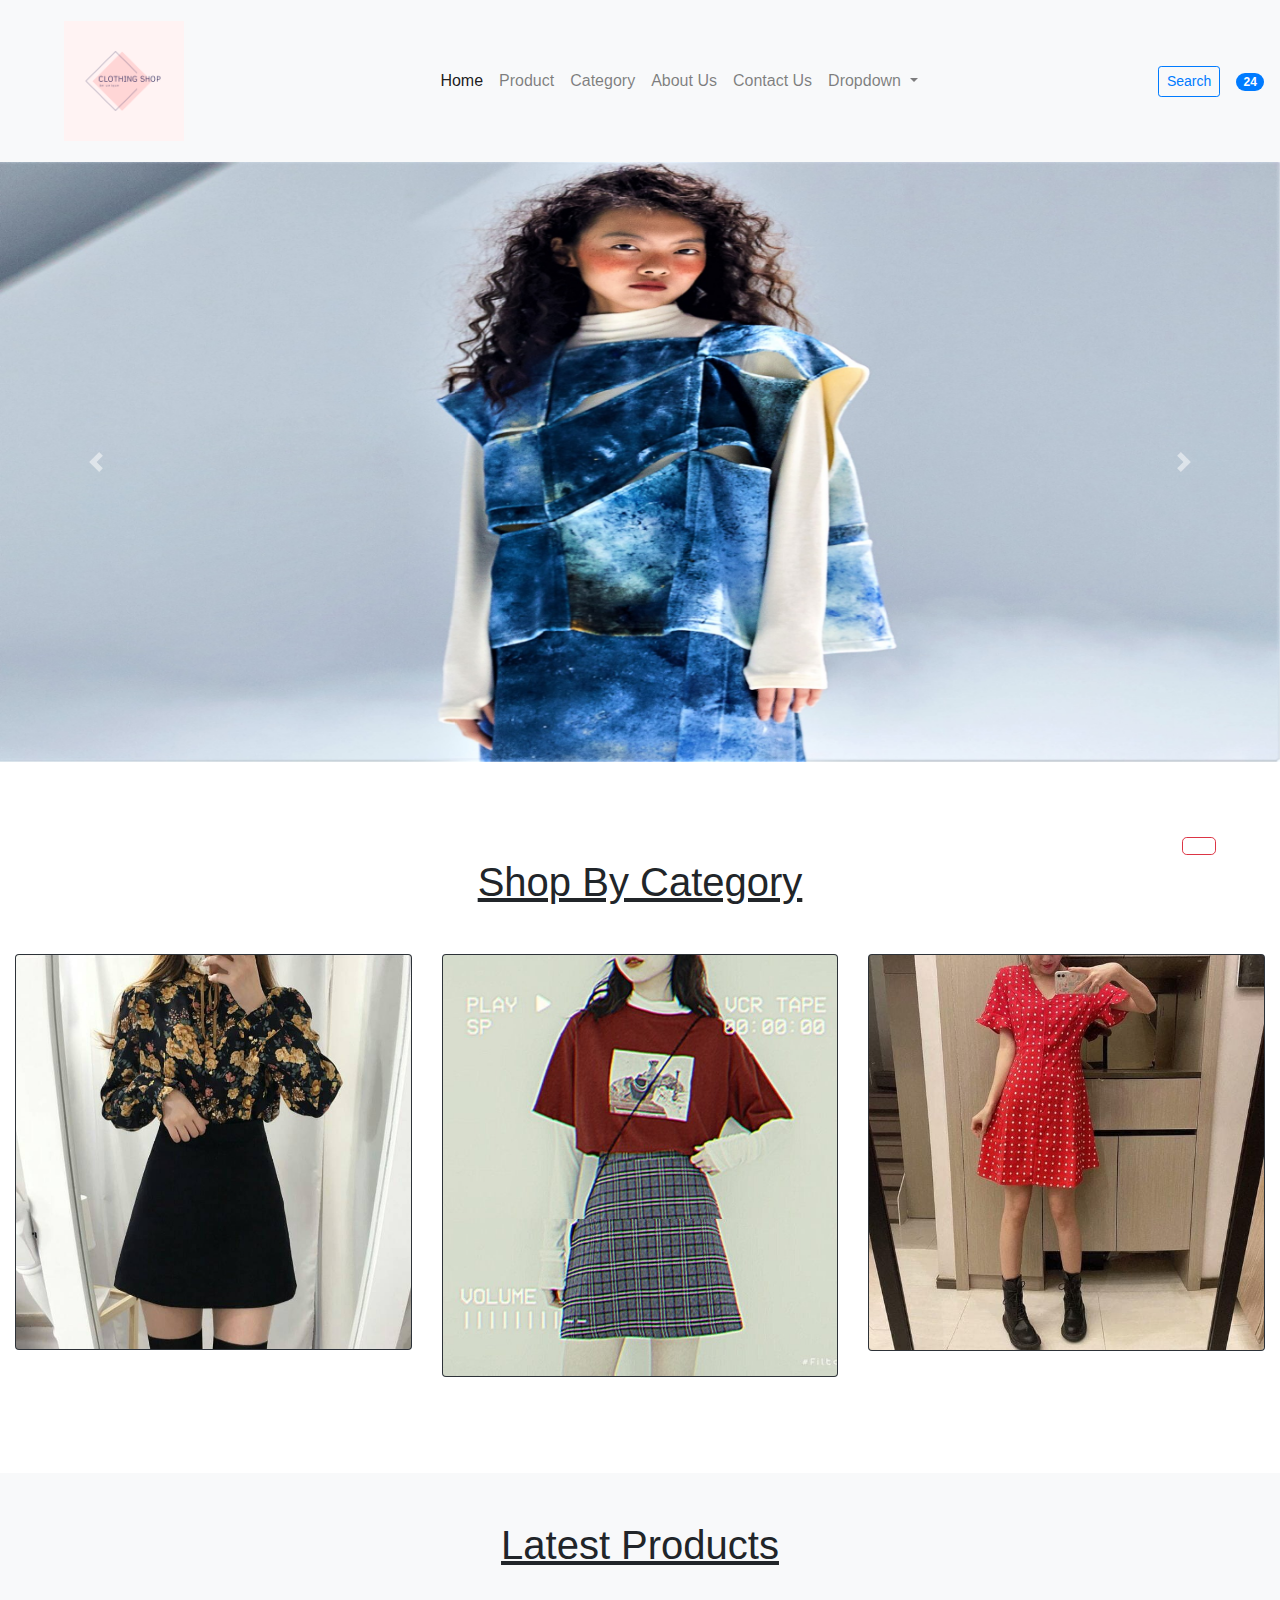
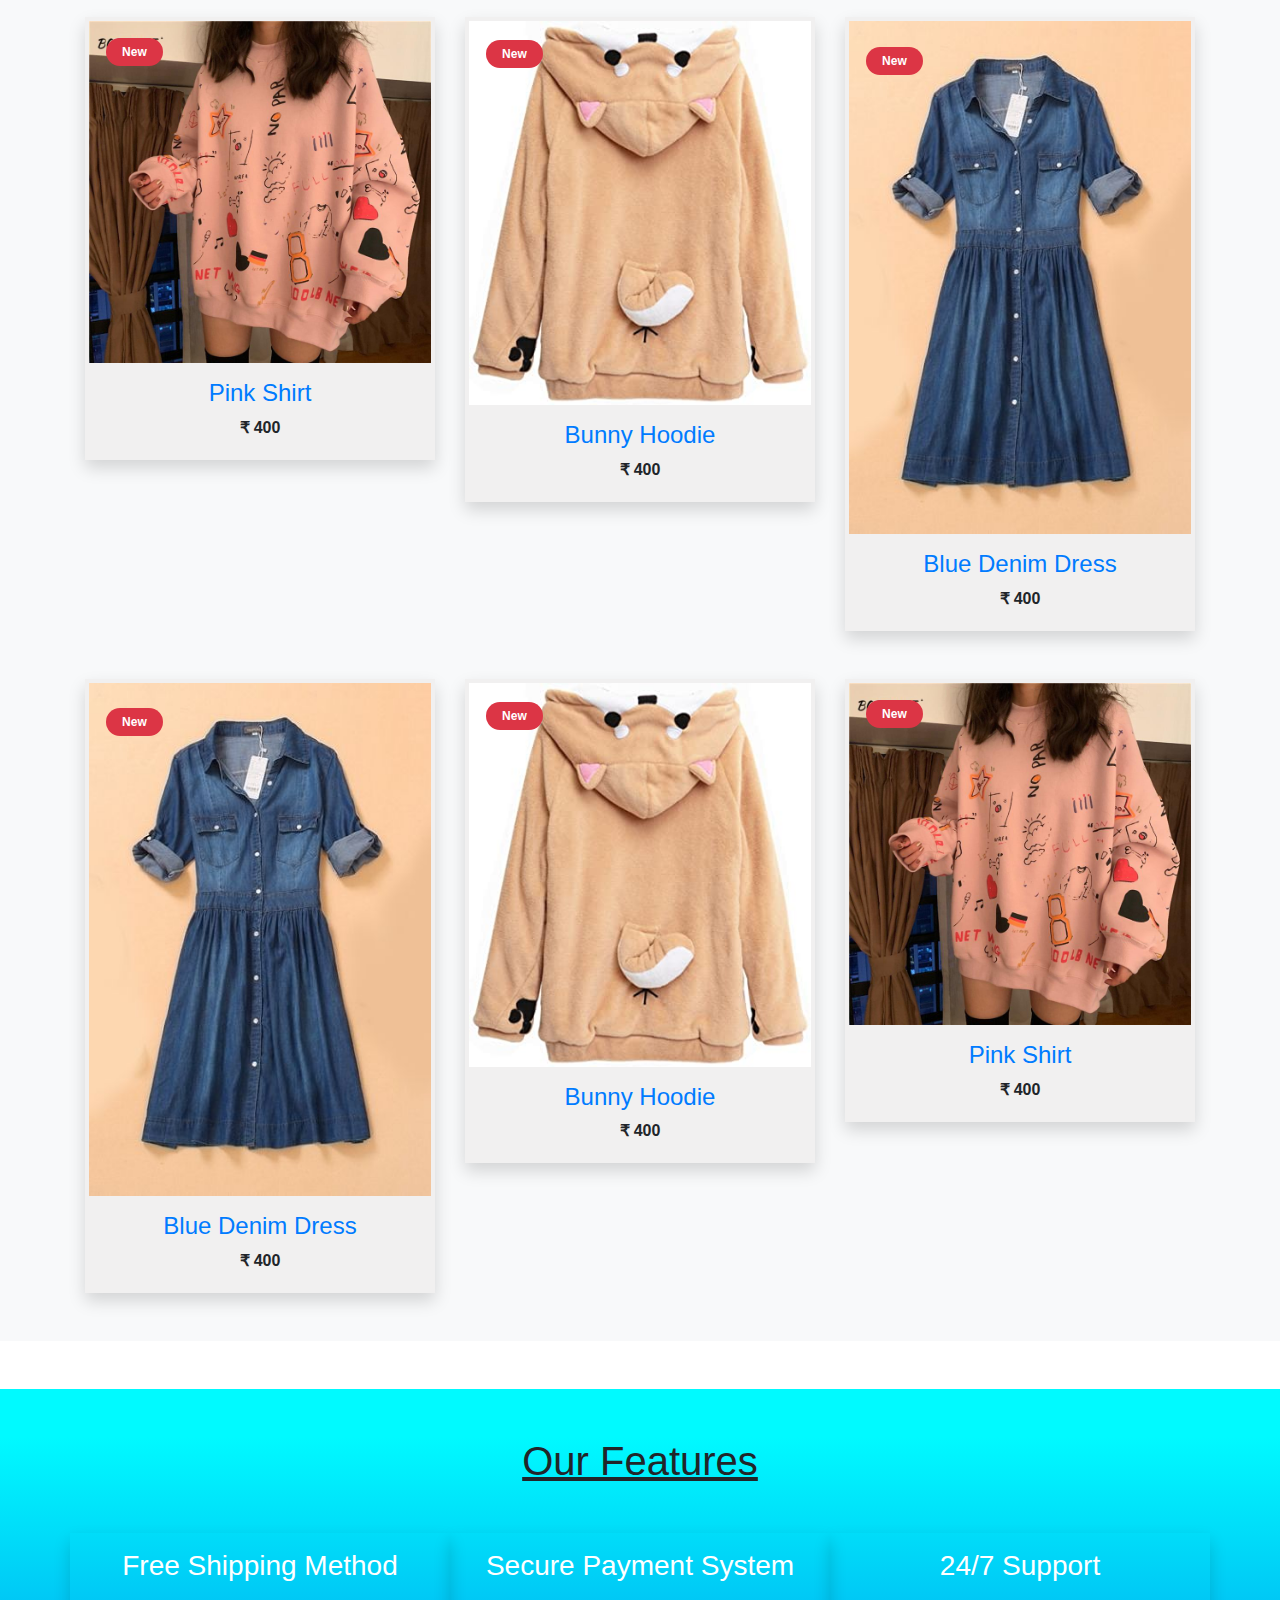
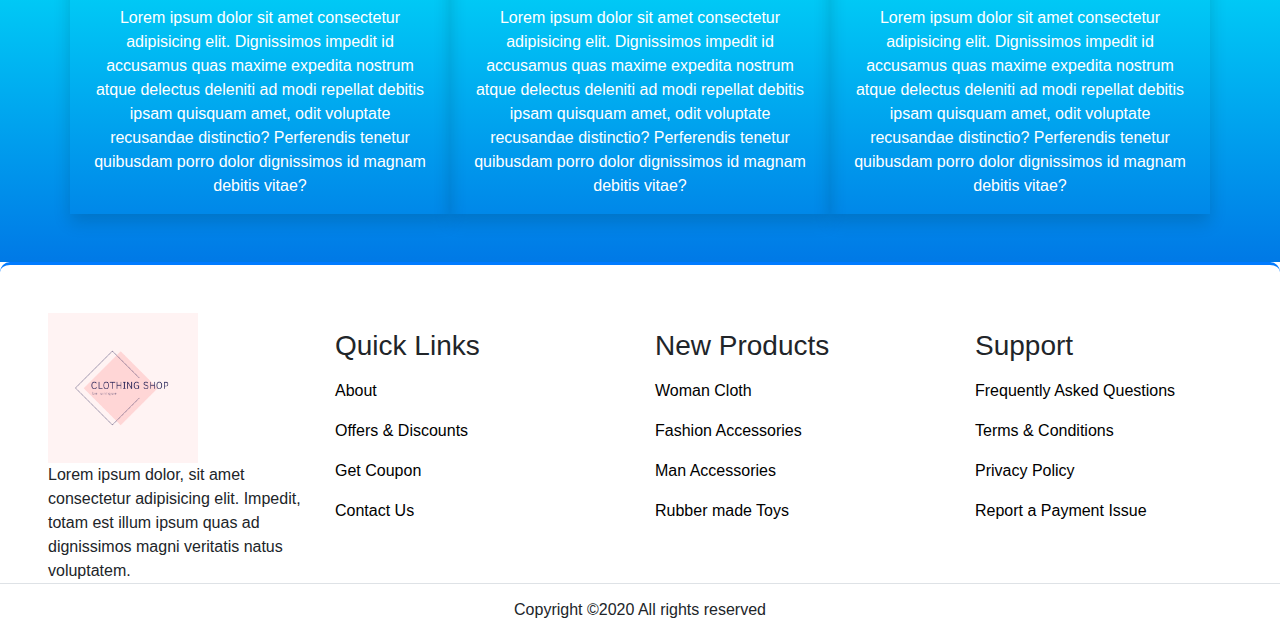
<file: index.html>
<!doctype html>
<html lang="en">

<head>
	<!-- Required meta tags -->
	<meta charset="utf-8">
	<meta name="viewport" content="width=device-width, initial-scale=1,
  shrink-to-fit=no">
	<!-- Bootstrap CSS -->
	<link rel="stylesheet" href="https://stackpath.bootstrapcdn.com/bootstrap/4.5.2/css/bootstrap.min.css" integrity="sha384-JcKb8q3iqJ61gNV9KGb8thSsNjpSL0n8PARn9HuZOnIxN0hoP+VmmDGMN5t9UJ0Z"
	 crossorigin="anonymous"> 
	<title>E-Commerce</title>
	
	<link rel="stylesheet" href="style.css">
	
	<link rel="stylesheet" href="https://cdnjs.cloudflare.com/ajax/libs/font-awesome/5.10.0/css/all.min.css" integrity="sha512-PgQMlq+nqFLV4ylk1gwUOgm6CtIIXkKwaIHp/PAIWHzig/lKZSEGKEysh0TCVbHJXCLN7WetD8TFecIky75ZfQ=="
	 crossorigin="anonymous" />

</head>

<body id="top">

	<!-- ==============header menu section starts here============== -->
	<section class="header_menu" id="header_menu">
		<div class="container-fluid px-0 shadow">
			<nav class="navbar navbar-expand-lg navbar-light bg-light py-3 ">
				<a class="navbar-brand pl-5 pl-small-0" href="index.html">
					<img src="logo.png" class="img img-fluid" width="120px" alt="logo">
        </a>
        <button class="navbar-toggler" type="button" data-toggle="collapse" data-target="#navbarSupportedContent" aria-controls="navbarSupportedContent" aria-expanded="false" aria-label="Toggle navigation">
        <span class="navbar-toggler-icon"></span>
        </button>
  
        <div class="collapse navbar-collapse" id="navbarSupportedContent">
          <ul class="navbar-nav mx-auto">
            <li class="nav-item active">
              <a class="nav-link" href="index.html">Home <span
              class="sr-only">(current)</span></a>
            </li>
            <li class="nav-item">
              <a class="nav-link" href="product.html">Product</a>
            </li>
            <li class="nav-item">
              <a class="nav-link" href="category.html">Category</a>
            </li>
            <li class="nav-item">
              <a class="nav-link" href="about.html">About Us</a>
            </li>
            <li class="nav-item">
              <a class="nav-link" href="contact.html">Contact Us</a>
            </li>
          <li class="nav-item dropdown">
          <a class="nav-link dropdown-toggle" href="#" id="navbarDropdown"
          role="button" data-toggle="dropdown"
          aria-haspopup="true" aria-expanded="false">
          Dropdown
          </a>
          <div class="dropdown-menu" aria-labelledby="navbarDropdown">
          <a class="dropdown-item" href="#">Action</a>
          <a class="dropdown-item" href="#">Another action</a>
          <div class="dropdown-divider"></div>
          <a class="dropdown-item" href="#">Something else here</a>
          </div>
          </li> 
          </ul>
          <div class="search mr-3">
            <a href="search.html" class="btn btn-sm btn-outline-primary">
            Search
            </a>
          </div>
          <div class="cart">
            <a href="cart.html">
              <i class="fas fa-shopping-cart fa-2x"></i>
              <span class="badge badge-pill badge-primary">24</span>
            </a>
          </div>
        </div>
      </nav>
    </div>
  </section>
<!-- ==============header menu section ends here============== -->

<!-- ============== carousel section starts here============== -->
  <section class="header_carousel" id="header_carousel">
    <div id="carouselExampleControls" class="carousel slide" data-ride="carousel">
      <div class="carousel-inner">
        <div class="carousel-item active">
          <img class="d-block w-100" src="images/photo-1506645292803-579c17d4ba6a.jfif" height="600" alt="First slide">
        </div>
        <div class="carousel-item">
          <img class="d-block w-100" src="images/photo-1553830591-d8632a99e6ff.jfif" height="600" alt="Second slide">
        </div>
        <div class="carousel-item">
          <img class="d-block w-100" src="images/photo-1554774853-7f03caeb4b15.jfif" height="600" alt="Third slide">
        </div>
      </div>
      <a class="carousel-control-prev" href="#carouselExampleControls" role="button"
      data-slide="prev">
        <span class="carousel-control-prev-icon" aria-hidden="true"></span>
        <span class="sr-only">Previous</span>
      </a>
      <a class="carousel-control-next" href="#carouselExampleControls" role="button"
      data-slide="next">
        <span class="carousel-control-next-icon" aria-hidden="true"></span>
        <span class="sr-only">Next</span>
      </a>
    </div>
</section>
<!-- ============== carousel section ends here============== -->

<!-- ==============shop by category starts here============== -->
<section class="shop_by_category py-5 my-5" id="shop_by_category">
  <div class="container-fluid">
    <div class="section_title text-center mb-5">
      <h1 class="text-capitalize">Shop By category</h1>
    </div>
    <div class="row">
      <div class="col-md-4 col-12">
        <div class="card bg-dark text-white">
          <a href="category.html">
            <img class="card-img img img-fluid" src="images/category1.jfif" alt="Card image">
          </a>
        </div>
      </div>
      <div class="col-md-4 col-12 mt-small-5 mb-small-5">
        <div class="card bg-dark text-white">
          <a href="category.html">
            <img class="card-img img img-fluid" src="images/category2.jfif" alt="Card image">
          </a>
        </div>
      </div>
      <div class="col-md-4 col-12">
        <div class="card bg-dark text-white">
          <a href="category.html">
            <img class="card-img img img-fluid" src="images/category3.jfif" alt="Card image">
          </a>
        </div>
      </div>
    </div>
  </div>
</section>
<!-- ==============shop by category ends here============== -->

<!-- ==============products starts here============== -->
<section class="products py-5 my-5 bg-light" id="products">
  <div class="container ">
    <div class="section_title text-center mb-5">
      <h1 class="text-capitalize">Latest Products</h1>
    </div>
    <div class="row mb-5">
      <div class="col-md-4 col-12">
        <div class="single_product shadow text-center p-1">
          <div class="product_img">
            <a href="product_detail.html"><img src="images/product1.png" class="img img-fluid" alt=""></a>
            <div class="new_product">
              <span class="badge py-2 px-3 badge-pill badge-danger">New</span>
            </div>
          </div>
            <div class="product-caption my-3">
              <div class="product-ratting">
                <i class="fas fa-star"></i>
                <i class="fas fa-star"></i>
                <i class="fas fa-star"></i>
                <i class="far fa-star low-star"></i>
                <i class="far fa-star low-star"></i>
              </div>
            <h4><a href="product_detail.html">Pink Shirt</a></h4>
            <div class="price">
              <b><span class="mr-1">₹</span><span>400</span></b>
            </div>
          </div>
        </div>
      </div>
      <div class="col-md-4 col-12">
        <div class="single_product shadow text-center p-1 mt-small-5 mb-small-5">
          <div class="product_img">
            <a href="product_detail.html"><img src="images/product2.png" class="img img-fluid" alt=""></a>
              <div class="new_product">
              <span class="badge py-2 px-3 badge-pill badge-danger">New</span>
              </div>
            </div>
          <div class="product-caption my-3">
            <div class="product-ratting">
              <i class="far fa-star"></i>
              <i class="far fa-star"></i>
              <i class="far fa-star"></i>
              <i class="far fa-star low-star"></i>
              <i class="far fa-star low-star"></i>
            </div>
          <h4><a href="product_detail.html">Bunny Hoodie</a></h4>
            <div class="price">
              <b><span class="mr-1">₹</span><span>400</span></b>
            </div>
          </div>
        </div>
      </div>
      <div class="col-md-4 col-12">
        <div class="single_product shadow text-center p-1">
          <div class="product_img">
            <a href="product_detail.html"><img src="images/product3.png" class="img img-fluid" alt=""></a>
            <div class="new_product">
              <span class="badge py-2 px-3 badge-pill badge-danger">New</span>
            </div>
          </div>
          <div class="product-caption my-3">
            <div class="product-ratting">
              <i class="far fa-star"></i>
              <i class="far fa-star"></i>
              <i class="far fa-star"></i>
              <i class="far fa-star low-star"></i>
              <i class="far fa-star low-star"></i>
            </div>
            <h4><a href="product_detail.html">Blue Denim Dress</a></h4>
              <div class="price">
                <b><span class="mr-1">₹</span><span>400</span></b>
              </div>
            </div>
          </div>
        </div>
      </div>
      <div class="row">
        <div class="col-md-4 col-12">
          <div class="single_product shadow text-center p-1">
            <div class="product_img">
              <a href="product_detail.html"><img src="images/product3.png" class="img img-fluid" alt=""></a>
              <div class="new_product">
                <span class="badge py-2 px-3 badge-pill badge-danger">New</span>
              </div>
            </div>
          <div class="product-caption my-3">
            <div class="product-ratting">
              <i class="far fa-star"></i>
              <i class="far fa-star"></i>
              <i class="far fa-star"></i>
              <i class="far fa-star low-star"></i>
              <i class="far fa-star low-star"></i>
            </div>
            <h4><a href="product_detail.html">Blue Denim Dress</a></h4>
              <div class="price">
                <b><span class="mr-1">₹</span><span>400</span></b>
              </div>
            </div>
          </div>
        </div>
        <div class="col-md-4 col-12">
          <div class="single_product shadow text-center p-1 mt-small-5 mb-small-5">
            <div class="product_img">
              <a href="product_detail.html"><img src="images/product2.png" class="img img-fluid" alt=""></a>
                <div class="new_product">
                  <span class="badge py-2 px-3 badge-pill badge-danger">New</span>
                </div>
              </div>
          <div class="product-caption my-3">
            <div class="product-ratting">
              <i class="far fa-star"></i>
              <i class="far fa-star"></i>
              <i class="far fa-star"></i>
              <i class="far fa-star low-star"></i>
              <i class="far fa-star low-star"></i>
            </div>
            <h4><a href="product_detail.html">Bunny Hoodie</a></h4>
              <div class="price">
                <b><span class="mr-1">₹</span><span>400</span></b>
              </div>
            </div>
          </div>
        </div>
        <div class="col-md-4 col-12">
          <div class="single_product shadow text-center p-1">
            <div class="product_img">
              <a href="product_detail.html"><img src="images/product1.png" class="img img-fluid" alt=""></a>
                <div class="new_product">
                  <span class="badge py-2 px-3 badge-pill badge-danger">New</span>
                </div>
              </div>
          <div class="product-caption my-3">
            <div class="product-ratting">
              <i class="far fa-star"></i>
              <i class="far fa-star"></i>
              <i class="far fa-star"></i>
              <i class="far fa-star low-star"></i>
              <i class="far fa-star low-star"></i>
            </div>
            <h4><a href="product_detail.html">Pink Shirt</a></h4>
            <div class="price">
              <b><span class="mr-1">₹</span><span>400</span></b>
            </div>
          </div>
        </div>
      </div>
    </div>
  </div>
</section>
<!-- ==============products ends here============== -->

<!-- ==============feature starts here============== -->
<section class="feature py-5 mt-5" id="feature">
  <div class="container">
    <div class="section_title text-center mb-5">
      <h1 class="text-capitalize">Our Features</h1>
    </div>
    <div class="row text-white">
      <div class="col-md-4 col-12 shadow p-3">
        <div class="text-center">
          <div class="mb-4">
            <i class="fas fa-shipping-fast fa-3x mb-3 pt-2"></i>
            <div>
              <h3>Free Shipping Method</h3>
            </div>
          </div>
          <div>
            Lorem ipsum dolor sit amet consectetur adipisicing elit. Dignissimos impedit id
            accusamus quas maxime
            expedita nostrum atque delectus deleniti ad modi repellat debitis ipsam
            quisquam amet, odit voluptate
            recusandae distinctio? Perferendis tenetur quibusdam porro dolor dignissimos
            id magnam debitis vitae?
          </div>
        </div>
      </div>
      <div class="col-md-4 col-12 shadow p-3 mt-small-5 mb-small-5">
        <div class="text-center">
          <div class="mb-4">
            <i class="fas fa-lock fa-3x mb-3 pt-2"></i>
            <div>
              <h3>Secure Payment System</h3>
            </div>
          </div>
          <div>
            Lorem ipsum dolor sit amet consectetur adipisicing elit. Dignissimos impedit id
            accusamus quas maxime
            expedita nostrum atque delectus deleniti ad modi repellat debitis ipsam
            quisquam amet, odit voluptate
            recusandae distinctio? Perferendis tenetur quibusdam porro dolor dignissimos
            id magnam debitis vitae?
          </div>
        </div>
      </div>
      <div class="col-md-4 col-12 shadow p-3">
        <div class="text-center">
          <div class="mb-4">
            <i class="fas fa-headphones fa-3x mb-3 pt-2"></i>
            <div>
              <h3>24/7 Support</h3>
            </div>
            </div>
        <div>
          Lorem ipsum dolor sit amet consectetur adipisicing elit. Dignissimos impedit id
          accusamus quas maxime
          expedita nostrum atque delectus deleniti ad modi repellat debitis ipsam
          quisquam amet, odit voluptate
          recusandae distinctio? Perferendis tenetur quibusdam porro dolor dignissimos
          id magnam debitis vitae?
        </div>
        </div>
      </div>
    </div>
  </div>
</section>
<!-- ==============feature ends here============== -->

<!-- ==============footer starts here============== -->
<section class="footer_section pt-5 pb-2" id="footer_section">
<footer>
<div class="container-fluid">
<div class="row">
<div class="col-md-3 col-6 pl-5 pl-small-15">
<div class="footer_title">
<a href="index.html"><img src="logo.png" width="150px"
class="img img-fluid" alt="logo"></a>
</div>
<div>
Lorem ipsum dolor, sit amet consectetur adipisicing elit. Impedit, totam est
illum ipsum quas ad
dignissimos magni veritatis natus voluptatem.
</div>
</div>
<div class="col-md-3 col-6">
<div class="footer_title pt-3 mb-3">
<h3>Quick Links</h3>
</div>
<div class="footer_links">
<ul>
<li><a href="about.html">About</a></li>
<li><a href="javascript:;">Offers & Discounts</a></li>
<li><a href="javascript:;">Get Coupon</a></li>
<li><a href="contact.html">Contact Us</a></li>
</ul>
</div>
</div>
<div class="col-md-3 col-6">
<div class="footer_title pt-3 mb-3">
<h3>New Products</h3>
</div>
<div class="footer_links">
<ul>
<li><a href="javascript:;">Woman Cloth</a></li>
<li><a href="javascript:;">Fashion Accessories</a></li>
<li><a href="javascript:;">Man Accessories</a></li>
<li><a href="javascript:;">Rubber made Toys</a></li>
</ul>
</div>
</div>
<div class="col-md-3 col-6">
<div class="footer_title pt-3 mb-3">
<h3>Support</h3>
</div>
<div class="footer_links">
<ul>
<li><a href="javascript:;">Frequently Asked Questions</a></li>
<li><a href="javascript:;">Terms & Conditions</a></li>
<li><a href="javascript:;">Privacy Policy</a></li>
<li><a href="javascript:;">Report a Payment Issue</a></li>
</ul>
</div>
</div>
</div>
</div>
<div class="border-top">
<h6 class="text-center mt-3">Copyright ©2020 All rights reserved
</h6>
</div>
</footer>
</section>
<div class="backtop">
<a id="button" href="#top" class="btn btn-lg btn-outline-danger" role="button">
<i class="fas fa-chevron-up text-dark"></i>
</a>
</div>
<!-- ==============footer ends here============== -->  
  <!-- Optional JavaScript -->
  <!-- jQuery first, then Popper.js, then Bootstrap JS -->
  <script src="https://code.jquery.com/jquery-3.5.1.slim.min.js"
  integrity="sha384-DfXdz2htPH0lsSSs5nCTpuj/zy4C+OGpamoFVy38MVBnE+IbbVYUew+OrCXaRkfj" crossorigin="anonymous"></script>
  <script
  src="https://cdn.jsdelivr.net/npm/popper.js@1.16.1/dist/umd/popper.min.js" integrity="sha384-9/reFTGAW83EW2RDu2S0VKaIzap3H66lZH81PoYlFhbGU+6BZp6G7niu735Sk7lN" crossorigin="anonymous"></script>
  <script
  src="https://stackpath.bootstrapcdn.com/bootstrap/4.5.2/js/bootstrap.min.js"
  integrity="sha384-B4gt1jrGC7Jh4AgTPSdUtOBvfO8shuf57BaghqFfPlYxofvL8/KUEfYiJOMMV+rV" crossorigin="anonymous"></script>
</body>
</html>
</file>
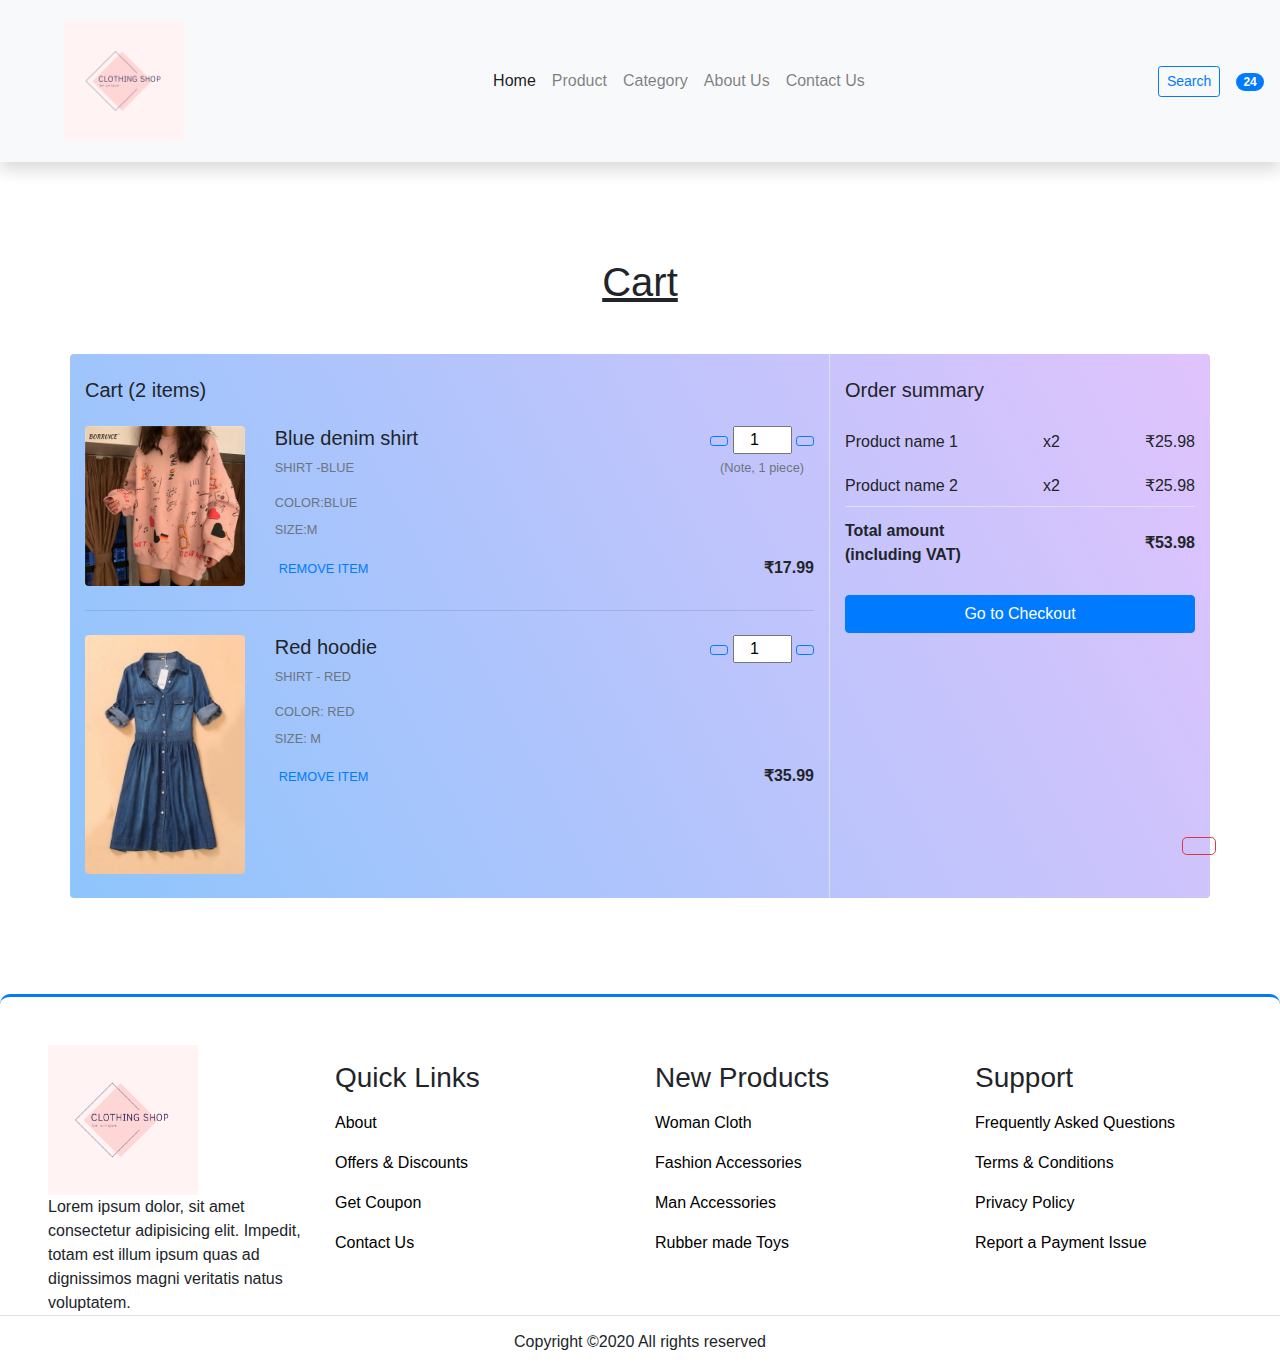
<file: cart.html>
<!doctype html>
<html lang="en">

<head>
	<!-- Required meta tags -->
	<meta charset="utf-8">
	<meta name="viewport" content="width=device-width, initial-scale=1,
  shrink-to-fit=no">
	<!-- Bootstrap CSS -->
	<link rel="stylesheet" href="https://stackpath.bootstrapcdn.com/bootstrap/4.5.2/css/bootstrap.min.css" integrity="sha384-JcKb8q3iqJ61gNV9KGb8thSsNjpSL0n8PARn9HuZOnIxN0hoP+VmmDGMN5t9UJ0Z"
	 crossorigin="anonymous">
	<title>E-Commerce</title>
	<!-- style.css For Custom Styling -->
	<link rel="stylesheet" href="style.css">
	<!-- fontawesome cdn For Icons -->
	<link rel="stylesheet" href="https://cdnjs.cloudflare.com/ajax/libs/font-awesome/5.10.0/css/all.min.css" integrity="sha512-PgQMlq+nqFLV4ylk1gwUOgm6CtIIXkKwaIHp/PAIWHzig/lKZSEGKEysh0TCVbHJXCLN7WetD8TFecIky75ZfQ=="
	 crossorigin="anonymous" />
</head>

<body>
<!-- ==============header menu section starts here============== -->
	<section class="header_menu" id="header_menu">
		<div class="container-fluid px-0 shadow">
			<nav class="navbar navbar-expand-lg navbar-light bg-light py-3 ">
				<a class="navbar-brand pl-5 pl-small-0" href="index.html">
					<img src="logo.png" class="img img-fluid" width="120px" alt="logo">
        </a>
        <button class="navbar-toggler" type="button" data-toggle="collapse" data-target="#navbarSupportedContent" aria-controls="navbarSupportedContent" aria-expanded="false" aria-label="Toggle navigation">
        <span class="navbar-toggler-icon"></span>
        </button>
  
        <div class="collapse navbar-collapse" id="navbarSupportedContent">
          <ul class="navbar-nav mx-auto">
            <li class="nav-item active">
              <a class="nav-link" href="index.html">Home <span
              class="sr-only">(current)</span></a>
            </li>
            <li class="nav-item">
              <a class="nav-link" href="product.html">Product</a>
            </li>
            <li class="nav-item">
              <a class="nav-link" href="category.html">Category</a>
            </li>
            <li class="nav-item">
              <a class="nav-link" href="about.html">About Us</a>
            </li>
            <li class="nav-item">
              <a class="nav-link" href="contact.html">Contact Us</a>
            </li>
          <!-- <li class="nav-item dropdown">
          <a class="nav-link dropdown-toggle" href="#" id="navbarDropdown"
          role="button" data-toggle="dropdown"
          aria-haspopup="true" aria-expanded="false">
          Dropdown
          </a>
          <div class="dropdown-menu" aria-labelledby="navbarDropdown">
          <a class="dropdown-item" href="#">Action</a>
          <a class="dropdown-item" href="#">Another action</a>
          <div class="dropdown-divider"></div>
          <a class="dropdown-item" href="#">Something else here</a>
          </div>
          </li> -->
          </ul>
          <div class="search mr-3">
            <a href="search.html" class="btn btn-sm btn-outline-primary">
            Search
            </a>
          </div>
          <div class="cart">
            <a href="cart.html">
              <i class="fas fa-shopping-cart fa-2x"></i>
              <span class="badge badge-pill badge-primary">24</span>
            </a>
          </div>
        </div>
      </nav>
    </div>
  </section>
<!-- ==============header menu section ends here============== -->
<!-- ==============cart starts here============== -->
<section class="cart py-5 my-5" id="cart">
	<div class="container ">
		<div class="section_title text-center mb-5">
			<h1 class="text-capitalize">Cart</h1>
		</div>
		<div class="row bg_cart_1 rounded">
			<!--Grid column-->
			<div class="col-md-8 border-right">
				<!-- Card -->
				<div class="mb-3">
					<div class="pt-4">
						<h5 class="mb-4">Cart (<span>2</span> items)</h5>
<div class="row mb-4">
<div class="col-md-5 col-lg-3 col-xl-3">
<div class="rounded mb-3 mb-md-0">
<img class="img-fluid w-100 rounded" src="images/product1.png" alt="Sample">
</div>
</div>
<div class="col-md-7 col-lg-9 col-xl-9">
<div>
<div class="d-flex justify-content-between">
<div>
<h5>Blue denim shirt</h5>
<p class="mb-3 text-muted text-uppercase small">Shirt -blue</p>
<p class="mb-2 text-muted text-uppercase small">Color:blue</p>
<p class="mb-3 text-muted text-uppercase small">Size:M</p>
</div>
<div>
<div class="mb-0 w-100">
<button onclick="this.parentNode.querySelector('input[type=number]').stepDown()"
class="btn btn-sm btn-outline-primary">
<i class="fas fa-minus"></i>
</button>
<input class="quantity text-center" min="0" max="10" name="quantity" value="1" type="number">
<button onclick="this.parentNode.querySelector('input[type=number]').stepUp()"
class="btn btn-sm btn-outline-primary">
<i class="fas fa-plus"></i>
</button>
</div>
<small class="form-text text-muted text-center">
(Note, 1 piece)
</small>
</div>
</div>
<div class="d-flex justify-content-between align-items-center">
<div>
<a href="javascript:;" type="button" class="small text-uppercase mr-3">
  <i class="fas fa-trash-alt mr-1"></i> Remove item </a>
</div>
<p class="mb-0"><span><strong id="summary">₹17.99</strong></span></p class="mb-0">
</div>
</div>
</div>
</div>
<hr class="mb-4">
<div class="row mb-4">
<div class="col-md-5 col-lg-3 col-xl-3">
<div class="rounded mb-3 mb-md-0">
<img class="img-fluid w-100 rounded" src="images/product3.png" alt="Sample">
</div>
</div>
<div class="col-md-7 col-lg-9 col-xl-9">
<div>
<div class="d-flex justify-content-between">
<div>
<h5>Red hoodie</h5>
<p class="mb-3 text-muted text-uppercase small">Shirt -
red</p>
<p class="mb-2 text-muted text-uppercase small">Color:
red</p>
<p class="mb-3 text-muted text-uppercase small">Size:
M</p>
</div>
<div>
<div class="mb-0 w-100">
<button onclick="this.parentNode.querySelector('input[type=number]').stepDown()"
class="btn btn-sm btn-outline-primary">
<i class="fas fa-minus"></i>
</button>
<input class="quantity text-center" min="0" max="10" name="quantity" value="1" type="number">
<button onclick="this.parentNode.querySelector('input[type=number]').stepUp()" class="btn btn-sm btn-outline-primary">
<i class="fas fa-plus"></i>
</button>
</div>
</div>
</div>
<div class="d-flex justify-content-between align-items-center">
<div>
<a href="javascript:;" type="button" class="card-link-secondary small text-uppercase mr-3">
<i class="fas fa-trash-alt mr-1"></i> Remove item
</a>
</div>
<p class="mb-0"><span><strong>₹35.99</strong></span></p
class="mb-0">
</div>
</div>
</div>
</div>
</div>
</div>
</div>
<!--Grid column-->
<!--Grid column-->
<div class="col-md-4 rounded">
<!-- Card -->
<div class="mb-3">
<div class="pt-4">
<h5 class="mb-3">Order summary</h5>
<ul class="list-group list-group-flush">
<li
class="list-group-item d-flex justify-content-between
align-items-center border-0 px-0 pb-2">
<span>Product name 1</span>
<span>x2</span>
<span>₹25.98</span>
</li>
<li
class="list-group-item d-flex justify-content-between
align-items-center border-0 px-0 pb-2">
<span>Product name 2</span>
<span>x2</span>
<span>₹25.98</span>
</li>
<li
class="list-group-item d-flex justify-content-between
align-items-center border-top px-0 mb-3">
<div>
<strong>Total amount</strong>
<strong>
<p class="mb-0">(including VAT)</p>
</strong>
</div>
<span><strong>₹53.98</strong></span>
</li>
</ul>
<a href="checkout.html" class="btn btn-primary btn-block">Go to
Checkout</a>
</div>
</div>
<!-- Card -->
</div>
<!--Grid column-->
</div>
</div>
</section>
<!-- ==============cart ends here============== -->
<!-- ==============footer starts here============== -->
<section class="footer_section pt-5 pb-2" id="footer_section">
<footer>
<div class="container-fluid">
<div class="row">
<div class="col-md-3 col-6 pl-5 pl-small-15">
<div class="footer_title">
<a href="index.html"><img src="logo.png" width="150px"
class="img img-fluid" alt="logo"></a>
</div>
<div>
Lorem ipsum dolor, sit amet consectetur adipisicing elit. Impedit, totam est
illum ipsum quas ad
dignissimos magni veritatis natus voluptatem.
</div>
</div>
<div class="col-md-3 col-6">
<div class="footer_title pt-3 mb-3">
<h3>Quick Links</h3>
</div>
<div class="footer_links">
<ul>
<li><a href="about.html">About</a></li>
<li><a href="javascript:;">Offers & Discounts</a></li>
<li><a href="javascript:;">Get Coupon</a></li>
<li><a href="contact.html">Contact Us</a></li>
</ul>
</div>
</div>
<div class="col-md-3 col-6">
<div class="footer_title pt-3 mb-3">
<h3>New Products</h3>
</div>
<div class="footer_links">
<ul>
<li><a href="javascript:;">Woman Cloth</a></li>
<li><a href="javascript:;">Fashion Accessories</a></li>
<li><a href="javascript:;">Man Accessories</a></li>
<li><a href="javascript:;">Rubber made Toys</a></li>
</ul>
</div>
</div>
<div class="col-md-3 col-6">
<div class="footer_title pt-3 mb-3">
<h3>Support</h3>
</div>
<div class="footer_links">
<ul>
<li><a href="javascript:;">Frequently Asked Questions</a></li>
<li><a href="javascript:;">Terms & Conditions</a></li>
<li><a href="javascript:;">Privacy Policy</a></li>
<li><a href="javascript:;">Report a Payment Issue</a></li>
</ul>
</div>
</div>
</div>
</div>
<div class="border-top">
<h6 class="text-center mt-3">Copyright ©2020 All rights reserved
</h6>
</div>
</footer>
</section>
<div class="backtop">
<a id="button" href="#top" class="btn btn-lg btn-outline-danger" role="button">
<i class="fas fa-chevron-up text-dark"></i>
</a>
</div>
<!-- ==============footer ends here============== -->
<script src="https://code.jquery.com/jquery-3.5.1.slim.min.js"
  integrity="sha384-DfXdz2htPH0lsSSs5nCTpuj/zy4C+OGpamoFVy38MVBnE+IbbVYUew+OrCXaRkfj" crossorigin="anonymous"></script>
  <script
  src="https://cdn.jsdelivr.net/npm/popper.js@1.16.1/dist/umd/popper.min.js" integrity="sha384-9/reFTGAW83EW2RDu2S0VKaIzap3H66lZH81PoYlFhbGU+6BZp6G7niu735Sk7lN" crossorigin="anonymous"></script>
  <script
  src="https://stackpath.bootstrapcdn.com/bootstrap/4.5.2/js/bootstrap.min.js"
  integrity="sha384-B4gt1jrGC7Jh4AgTPSdUtOBvfO8shuf57BaghqFfPlYxofvL8/KUEfYiJOMMV+rV" crossorigin="anonymous"></script>
</body>
</html>
</file>
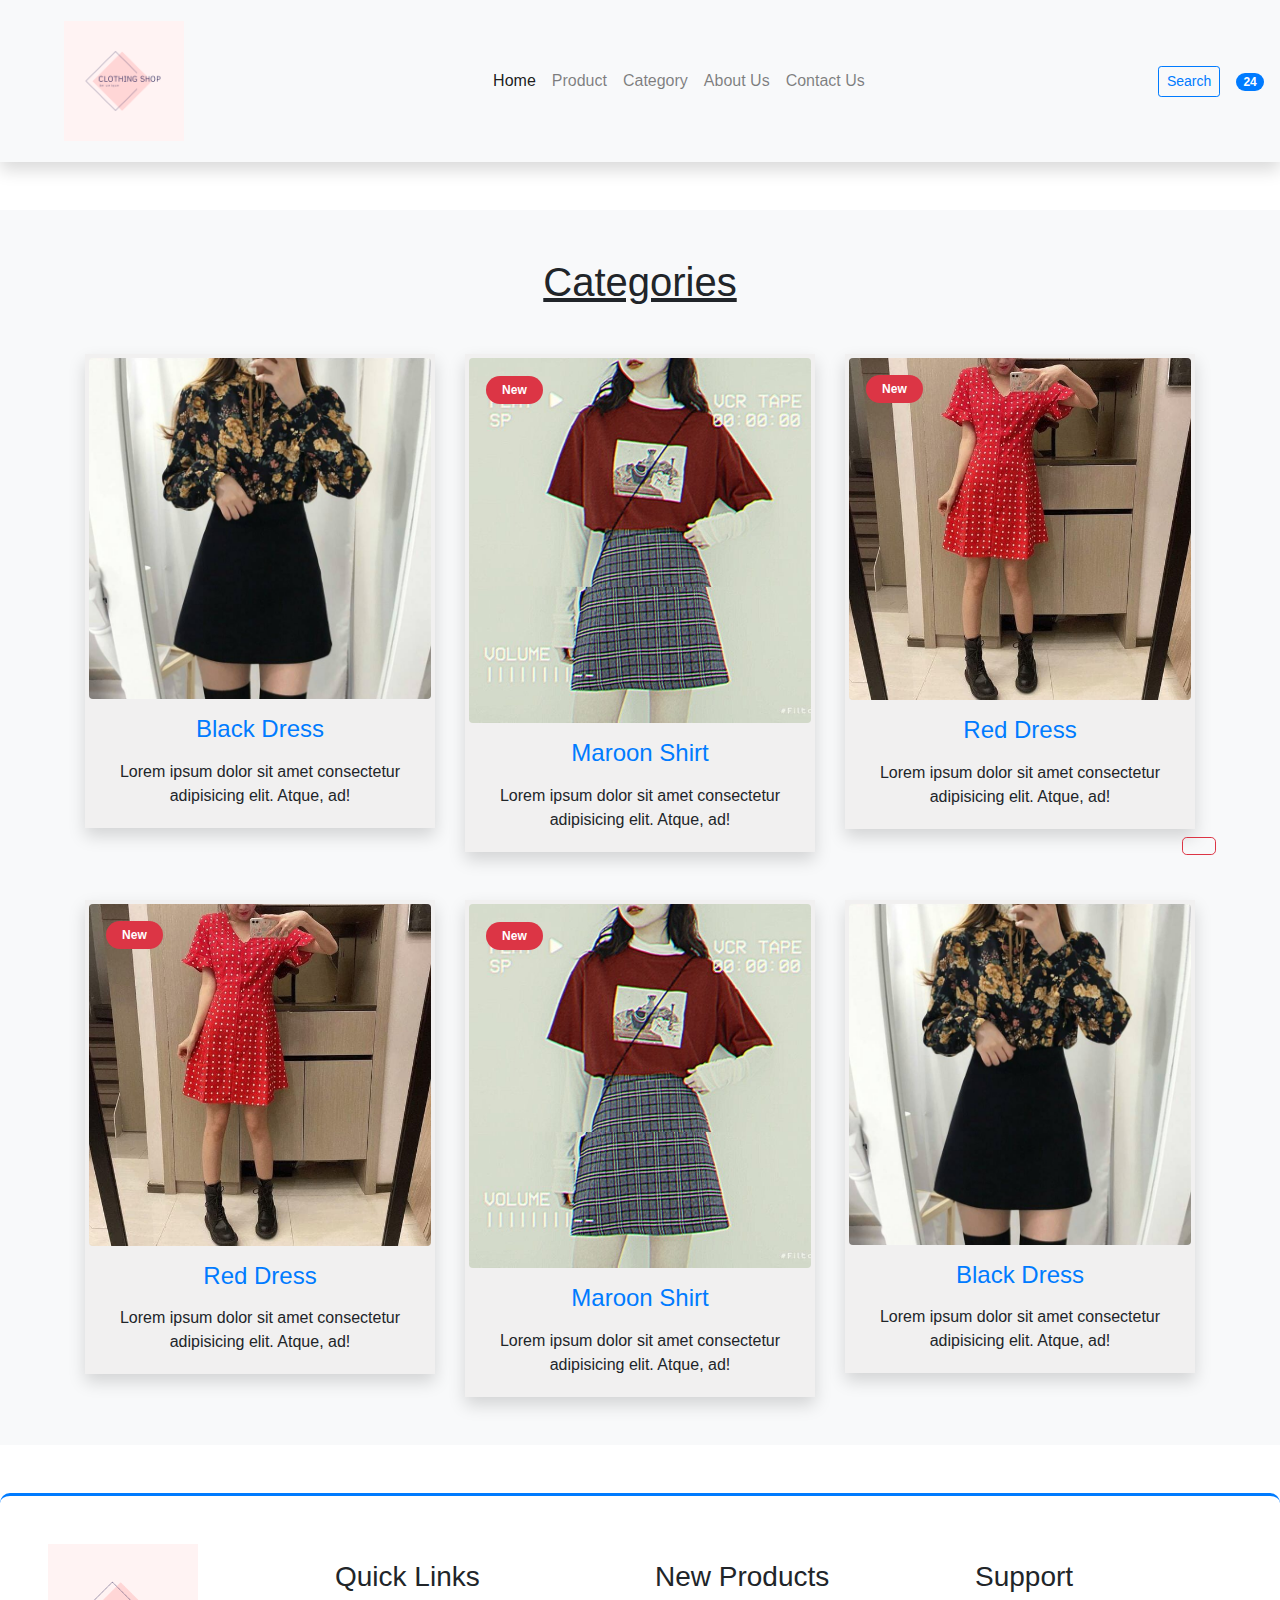
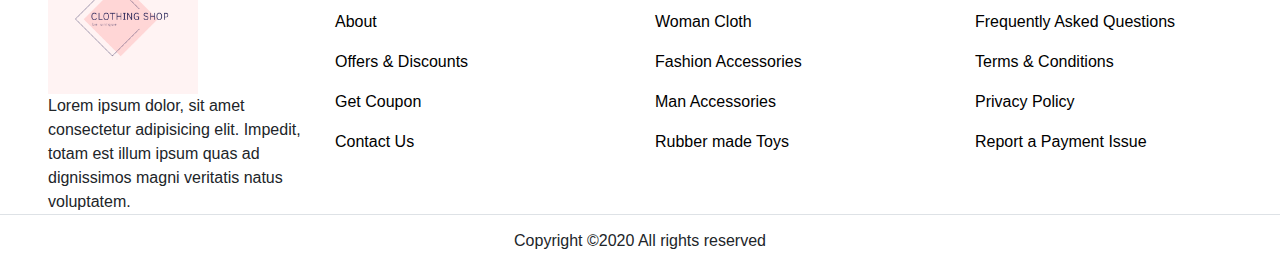
<file: category.html>
<!doctype html>
<html lang="en">

<head>
	<!-- Required meta tags -->
	<meta charset="utf-8">
	<meta name="viewport" content="width=device-width, initial-scale=1,
  shrink-to-fit=no">
	<!-- Bootstrap CSS -->
	<link rel="stylesheet" href="https://stackpath.bootstrapcdn.com/bootstrap/4.5.2/css/bootstrap.min.css" integrity="sha384-JcKb8q3iqJ61gNV9KGb8thSsNjpSL0n8PARn9HuZOnIxN0hoP+VmmDGMN5t9UJ0Z"
	 crossorigin="anonymous">
	<title>E-Commerce</title>
	<!-- style.css For Custom Styling -->
	<link rel="stylesheet" href="style.css">
	<!-- fontawesome cdn For Icons -->
	<link rel="stylesheet" href="https://cdnjs.cloudflare.com/ajax/libs/font-awesome/5.10.0/css/all.min.css" integrity="sha512-PgQMlq+nqFLV4ylk1gwUOgm6CtIIXkKwaIHp/PAIWHzig/lKZSEGKEysh0TCVbHJXCLN7WetD8TFecIky75ZfQ=="
	 crossorigin="anonymous" />
</head>

<body>
<!-- ==============header menu section starts here============== -->
	<section class="header_menu" id="header_menu">
		<div class="container-fluid px-0 shadow">
			<nav class="navbar navbar-expand-lg navbar-light bg-light py-3 ">
				<a class="navbar-brand pl-5 pl-small-0" href="index.html">
					<img src="logo.png" class="img img-fluid" width="120px" alt="logo">
        </a>
        <button class="navbar-toggler" type="button" data-toggle="collapse" data-target="#navbarSupportedContent" aria-controls="navbarSupportedContent" aria-expanded="false" aria-label="Toggle navigation">
        <span class="navbar-toggler-icon"></span>
        </button>
  
        <div class="collapse navbar-collapse" id="navbarSupportedContent">
          <ul class="navbar-nav mx-auto">
            <li class="nav-item active">
              <a class="nav-link" href="index.html">Home <span
              class="sr-only">(current)</span></a>
            </li>
            <li class="nav-item">
              <a class="nav-link" href="product.html">Product</a>
            </li>
            <li class="nav-item">
              <a class="nav-link" href="category.html">Category</a>
            </li>
            <li class="nav-item">
              <a class="nav-link" href="about.html">About Us</a>
            </li>
            <li class="nav-item">
              <a class="nav-link" href="contact.html">Contact Us</a>
            </li>
          <!-- <li class="nav-item dropdown">
          <a class="nav-link dropdown-toggle" href="#" id="navbarDropdown"
          role="button" data-toggle="dropdown"
          aria-haspopup="true" aria-expanded="false">
          Dropdown
          </a>
          <div class="dropdown-menu" aria-labelledby="navbarDropdown">
          <a class="dropdown-item" href="#">Action</a>
          <a class="dropdown-item" href="#">Another action</a>
          <div class="dropdown-divider"></div>
          <a class="dropdown-item" href="#">Something else here</a>
          </div>
          </li> -->
          </ul>
          <div class="search mr-3">
            <a href="search.html" class="btn btn-sm btn-outline-primary">
            Search
            </a>
          </div>
          <div class="cart">
            <a href="cart.html">
              <i class="fas fa-shopping-cart fa-2x"></i>
              <span class="badge badge-pill badge-primary">24</span>
            </a>
          </div>
        </div>
      </nav>
    </div>
  </section>
<!-- ==============header menu section ends here============== -->
<!-- ==============category starts here============== -->
<section class="products py-5 my-5 bg-light" id="products">
<div class="container ">
<div class="section_title text-center mb-5">
<h1 class="text-capitalize">Categories</h1>
</div>
<div class="row mb-5">
<div class="col-md-4 col-12">
<div class="single_product shadow text-center p-1">
<div class="product_img">
<a href="product.html"><img src="images/category1.jfif"
class="img img-fluid rounded"
alt=""></a>
</div>
<div class="product-caption my-3">
<h4><a href="product.html">Black Dress</a></h4>
</div>
<div class="mt-3">
<p>
Lorem ipsum dolor sit amet consectetur adipisicing elit. Atque, ad!
</p>
</div>
</div>
</div>
<div class="col-md-4 col-12">
<div class="single_product shadow text-center p-1 mt-small-5
mb-small-5">
<div class="product_img">
<a href="product.html"><img src="images/category2.jfif"
class="img img-fluid rounded"
alt=""></a>
<div class="new_product">
<span class="badge py-2 px-3 badge-pill
badge-danger">New</span>
</div>
</div>
<div class="product-caption my-3">
<h4><a href="product.html">Maroon Shirt</a></h4>
</div>
<div class="mt-3">
<p>
Lorem ipsum dolor sit amet consectetur adipisicing elit. Atque, ad!
</p>
</div>
</div>
</div>
<div class="col-md-4 col-12">
<div class="single_product shadow text-center p-1">
<div class="product_img">
<a href="product.html"><img src="images/category3.jfif"
class="img img-fluid rounded"
alt=""></a>
<div class="new_product">
<span class="badge py-2 px-3 badge-pill
badge-danger">New</span>
</div>
</div>
<div class="product-caption my-3">
<h4><a href="product.html">Red Dress</a></h4>
</div>
<div class="mt-3">
<p>
Lorem ipsum dolor sit amet consectetur adipisicing elit. Atque, ad!
</p>
</div>
</div>
</div>
</div>
<div class="row">
<div class="col-md-4 col-12">
<div class="single_product shadow text-center p-1">
<div class="product_img">
<a href="product.html"><img src="images/category3.jfif"
class="img img-fluid rounded"
alt=""></a>
<div class="new_product">
<span class="badge py-2 px-3 badge-pill
badge-danger">New</span>
</div>
</div>
<div class="product-caption my-3">
<h4><a href="product.html">Red Dress</a></h4>
</div>
<div class="mt-3">
<p>
Lorem ipsum dolor sit amet consectetur adipisicing elit. Atque, ad!
</p>
</div>
</div>
</div>
<div class="col-md-4 col-12">
<div class="single_product shadow text-center p-1 mt-small-5
mb-small-5">
<div class="product_img">
<a href="product.html"><img src="images/category2.jfif"
class="img img-fluid rounded"
alt=""></a>
<div class="new_product">
<span class="badge py-2 px-3 badge-pill
badge-danger">New</span>
</div>
</div>
<div class="product-caption my-3">
<h4><a href="product.html">Maroon Shirt</a></h4>
</div>
<div class="mt-3">
<p>
Lorem ipsum dolor sit amet consectetur adipisicing elit. Atque, ad!
</p>
</div>
</div>
</div>
<div class="col-md-4 col-12">
<div class="single_product shadow text-center p-1">
<div class="product_img">
<a href="product.html"><img src="images/category1.jfif"
class="img img-fluid rounded"
alt=""></a>
</div>
<div class="product-caption my-3">
<h4><a href="product.html">Black Dress</a></h4>
</div>
<div class="mt-3">
<p>
Lorem ipsum dolor sit amet consectetur adipisicing elit. Atque, ad!
</p>
</div>
</div>
</div>
</div>
</div>
</section>
<!-- ==============category ends here============== -->
<!-- ==============footer starts here============== -->
<section class="footer_section pt-5 pb-2" id="footer_section">
<footer>
<div class="container-fluid">
<div class="row">
<div class="col-md-3 col-6 pl-5 pl-small-15">
<div class="footer_title">
<a href="index.html"><img src="logo.png" width="150px"
class="img img-fluid" alt="logo"></a>
</div>
<div>
Lorem ipsum dolor, sit amet consectetur adipisicing elit. Impedit, totam est
illum ipsum quas ad
dignissimos magni veritatis natus voluptatem.
</div>
</div>
<div class="col-md-3 col-6">
<div class="footer_title pt-3 mb-3">
<h3>Quick Links</h3>
</div>
<div class="footer_links">
<ul>
<li><a href="about.html">About</a></li>
<li><a href="javascript:;">Offers & Discounts</a></li>
<li><a href="javascript:;">Get Coupon</a></li>
<li><a href="contact.html">Contact Us</a></li>
</ul>
</div>
</div>
<div class="col-md-3 col-6">
<div class="footer_title pt-3 mb-3">
<h3>New Products</h3>
</div>
<div class="footer_links">
<ul>
<li><a href="javascript:;">Woman Cloth</a></li>
<li><a href="javascript:;">Fashion Accessories</a></li>
<li><a href="javascript:;">Man Accessories</a></li>
<li><a href="javascript:;">Rubber made Toys</a></li>
</ul>
</div>
</div>
<div class="col-md-3 col-6">
<div class="footer_title pt-3 mb-3">
<h3>Support</h3>
</div>
<div class="footer_links">
<ul>
<li><a href="javascript:;">Frequently Asked Questions</a></li>
<li><a href="javascript:;">Terms & Conditions</a></li>
<li><a href="javascript:;">Privacy Policy</a></li>
<li><a href="javascript:;">Report a Payment Issue</a></li>
</ul>
</div>
</div>
</div>
</div>
<div class="border-top">
<h6 class="text-center mt-3">Copyright ©2020 All rights reserved
</h6>
</div>
</footer>
</section>
<div class="backtop">
<a id="button" href="#top" class="btn btn-lg btn-outline-danger" role="button">
<i class="fas fa-chevron-up text-dark"></i>
</a>
</div>
<!-- ==============footer ends here============== -->
<script src="https://code.jquery.com/jquery-3.5.1.slim.min.js"
  integrity="sha384-DfXdz2htPH0lsSSs5nCTpuj/zy4C+OGpamoFVy38MVBnE+IbbVYUew+OrCXaRkfj" crossorigin="anonymous"></script>
  <script
  src="https://cdn.jsdelivr.net/npm/popper.js@1.16.1/dist/umd/popper.min.js" integrity="sha384-9/reFTGAW83EW2RDu2S0VKaIzap3H66lZH81PoYlFhbGU+6BZp6G7niu735Sk7lN" crossorigin="anonymous"></script>
  <script
  src="https://stackpath.bootstrapcdn.com/bootstrap/4.5.2/js/bootstrap.min.js"
  integrity="sha384-B4gt1jrGC7Jh4AgTPSdUtOBvfO8shuf57BaghqFfPlYxofvL8/KUEfYiJOMMV+rV" crossorigin="anonymous"></script>
</body>
</html>
</file>
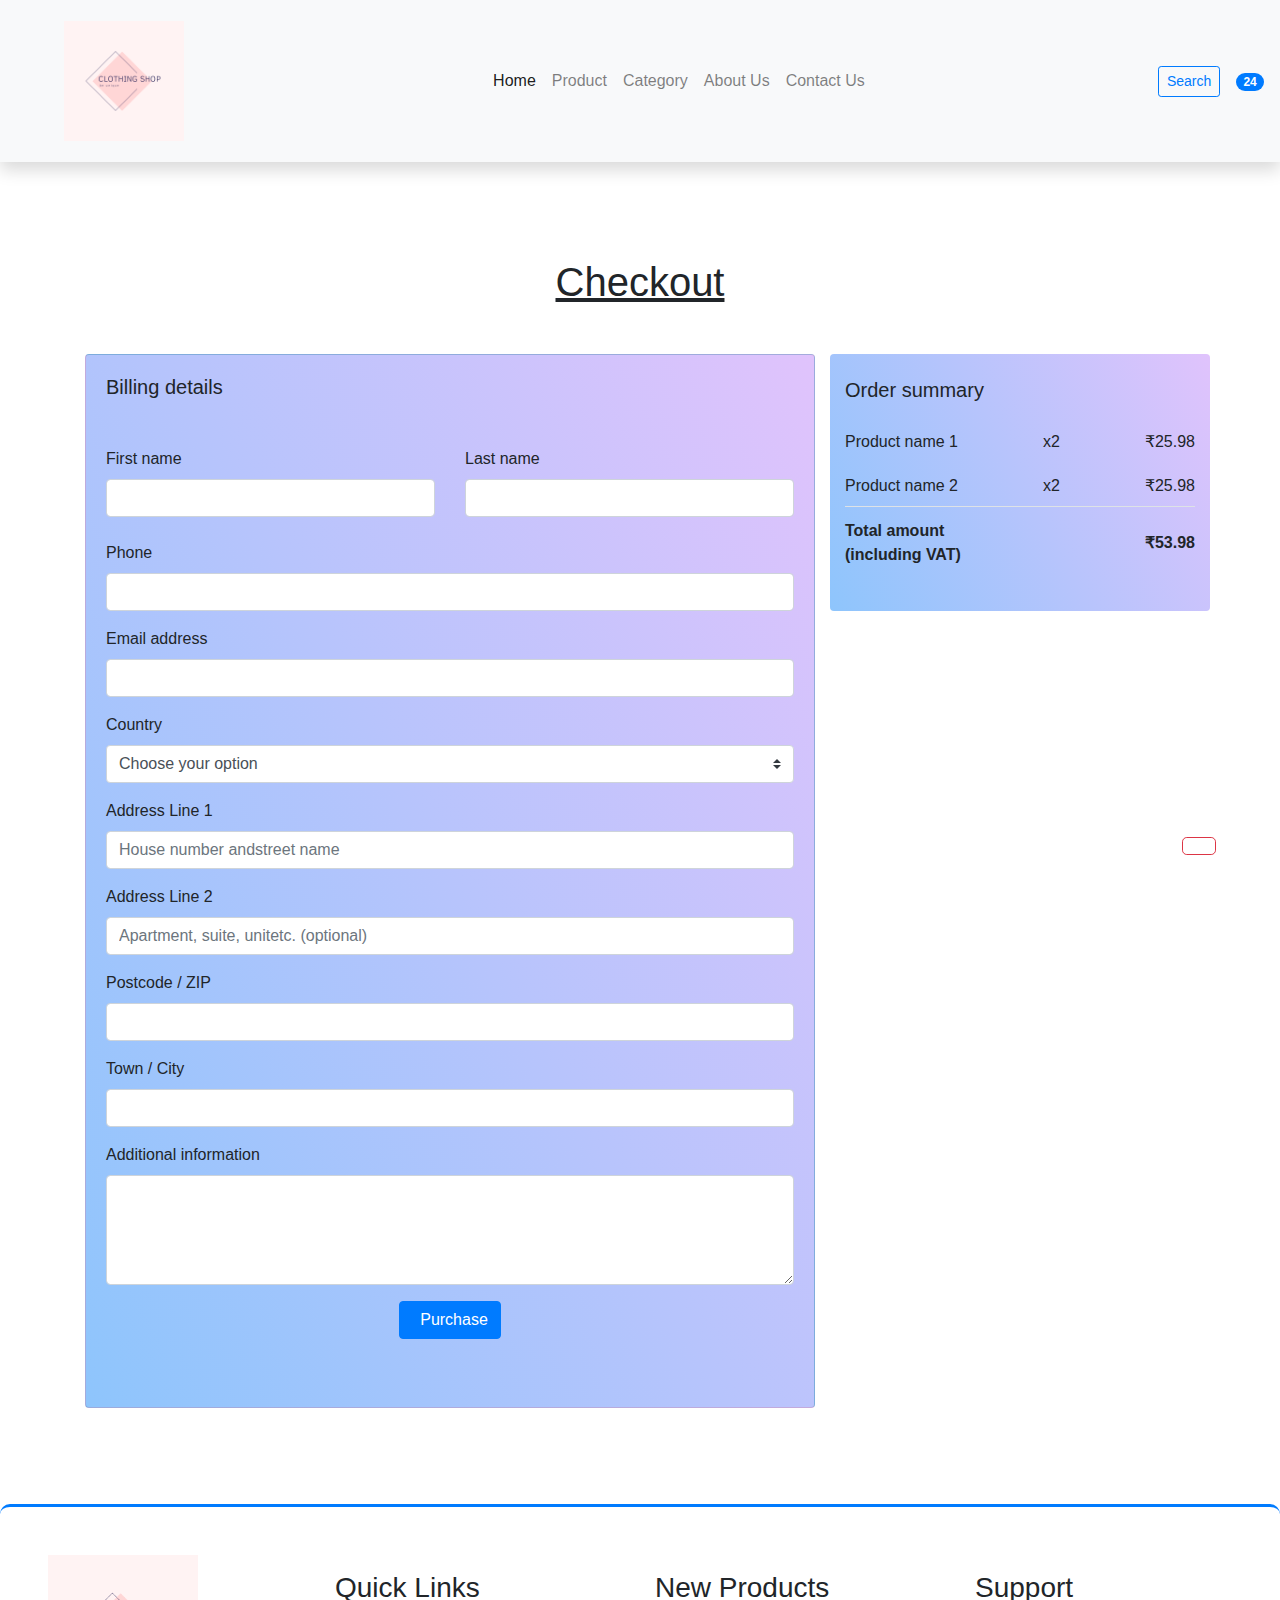
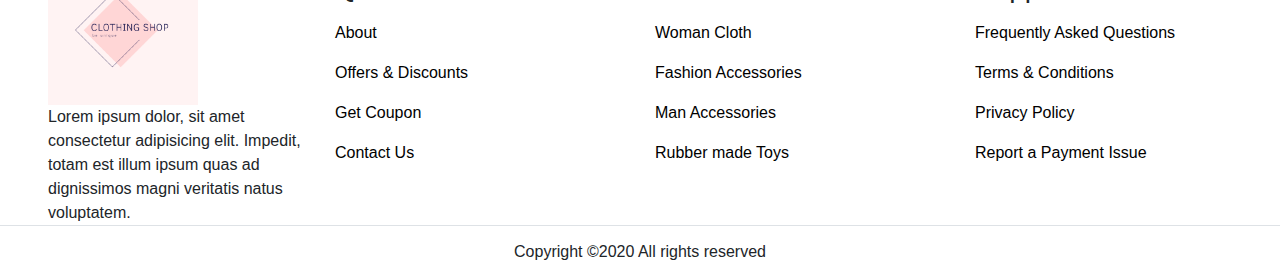
<file: checkout.html>
<!doctype html>
<html lang="en">

<head>
	<!-- Required meta tags -->
	<meta charset="utf-8">
	<meta name="viewport" content="width=device-width, initial-scale=1, shrink-to-fit=no">
	<!-- Bootstrap CSS -->
	<link rel="stylesheet" href="https://stackpath.bootstrapcdn.com/bootstrap/4.5.2/css/bootstrap.min.css" integrity="sha384-JcKb8q3iqJ61gNV9KGb8thSsNjpSL0n8PARn9HuZOnIxN0hoP+VmmDGMN5t9UJ0Z" crossorigin="anonymous">
	<title>E-Commerce</title>
	<!-- style.css For Custom Styling -->
	<link rel="stylesheet" href="style.css">
	<!-- fontawesome cdn For Icons -->
	<link rel="stylesheet" href="https://cdnjs.cloudflare.com/ajax/libs/font-awesome/5.10.0/css/all.min.css" integrity="sha512-PgQMlq+nqFLV4ylk1gwUOgm6CtIIXkKwaIHp/PAIWHzig/lKZSEGKEysh0TCVbHJXCLN7WetD8TFecIky75ZfQ==" crossorigin="anonymous" />
</head>

<body>
  <!-- ==============header menu section starts here============== -->
	<section class="header_menu" id="header_menu">
		<div class="container-fluid px-0 shadow">
			<nav class="navbar navbar-expand-lg navbar-light bg-light py-3 ">
				<a class="navbar-brand pl-5 pl-small-0" href="index.html">
					<img src="logo.png" class="img img-fluid" width="120px" alt="logo">
        </a>
        <button class="navbar-toggler" type="button" data-toggle="collapse" data-target="#navbarSupportedContent" aria-controls="navbarSupportedContent" aria-expanded="false" aria-label="Toggle navigation">
        <span class="navbar-toggler-icon"></span>
        </button>
  
        <div class="collapse navbar-collapse" id="navbarSupportedContent">
          <ul class="navbar-nav mx-auto">
            <li class="nav-item active">
              <a class="nav-link" href="index.html">Home <span
              class="sr-only">(current)</span></a>
            </li>
            <li class="nav-item">
              <a class="nav-link" href="product.html">Product</a>
            </li>
            <li class="nav-item">
              <a class="nav-link" href="category.html">Category</a>
            </li>
            <li class="nav-item">
              <a class="nav-link" href="about.html">About Us</a>
            </li>
            <li class="nav-item">
              <a class="nav-link" href="contact.html">Contact Us</a>
            </li>
          <!-- <li class="nav-item dropdown">
          <a class="nav-link dropdown-toggle" href="#" id="navbarDropdown"
          role="button" data-toggle="dropdown"
          aria-haspopup="true" aria-expanded="false">
          Dropdown
          </a>
          <div class="dropdown-menu" aria-labelledby="navbarDropdown">
          <a class="dropdown-item" href="#">Action</a>
          <a class="dropdown-item" href="#">Another action</a>
          <div class="dropdown-divider"></div>
          <a class="dropdown-item" href="#">Something else here</a>
          </div>
          </li> -->
          </ul>
          <div class="search mr-3">
            <a href="search.html" class="btn btn-sm btn-outline-primary">
            Search
            </a>
          </div>
          <div class="cart">
            <a href="cart.html">
              <i class="fas fa-shopping-cart fa-2x"></i>
              <span class="badge badge-pill badge-primary">24</span>
            </a>
          </div>
        </div>
      </nav>
    </div>
  </section>
<!-- ==============header menu section ends here============== -->
<!-- ==============Checkout starts here============== -->
<section class="Checkout py-5 my-5" id="Checkout">
<div class="container ">
<div class="section_title text-center mb-5">
<h1 class="text-capitalize">Checkout</h1>
</div>
<div class="row">
<!--Grid column-->
<div class="col-lg-8">
<!-- Card -->
<div class="card bg_checkout_1 pb-5">
<div class="card-body">
<h5 class="mb-5">Billing details</h5>
<!-- Grid row -->
<div class="row">
<!-- Grid column -->
<div class="col-lg-6">
<!-- First name -->
<div class="form-group mb-0 mb-lg-4">
<label for="firstName">First name</label>
<input type="text" id="firstName" class="form-control mb-0
mb-lg-2">
</div>
</div>
<!-- Grid column -->
<!-- Grid column -->
<div class="col-lg-6">
<!-- Last name -->
<div class="form-group md-outline">
<label for="lastName">Last name</label>
<input type="text" id="lastName" class="form-control">
</div>
</div>
<!-- Grid column -->
</div>
<!-- Grid row -->
<!-- Phone -->
<div class="form-group">
<label for="form18">Phone</label>
<input type="number" id="form18" class="form-control">
</div>
<!-- Email address -->
<div class="form-group">
<label for="form19">Email address</label>
<input type="email" id="form19" class="form-control">
</div>
<!-- Country -->
<div class="d-flex flex-wrap">
<div class="w-100">
<label>Country</label>
<select class="custom-select form-group">
<option value="" selected>Choose your option</option>
<option value="1">Option 1</option>
<option value="2">Option 2</option>
<option value="3">Option 3</option>
</select>
</div>
</div>
<!-- Address Part 1 -->
<div class="form-group">
<label for="form14">Address Line 1</label>
<input type="text" id="form14" placeholder="House number and
street name"
class="form-control">
</div>
<!-- Address Part 2 -->
<div class="form-group">
<label for="form15">Address Line 2</label>
<input type="text" id="form15" placeholder="Apartment, suite, unit
etc. (optional)"
class="form-control">
</div>
<!-- Postcode / ZIP -->
<div class="form-group">
<label for="form16">Postcode / ZIP</label>
<input type="text" id="form16" class="form-control">
</div>
<!-- Town / City -->
<div class="form-group">
<label for="form17">Town / City</label>
<input type="text" id="form17" class="form-control">
</div>
<!-- Additional information -->
<div class="form-group">
<label for="form76">Additional information</label>
<textarea id="form76" class="md-textarea form-control"
rows="4"></textarea>
</div>
<!-- <button class="btn btn-success"><i class="fa fa-check"></i>
Purchase</button> -->
<div class="text-center">
<a href="order_confirmation.html" class="btn btn-primary">
<i class="fa fa-check mr-2"></i>Purchase
</a>
</div>
</div>
</div>
<!-- Card -->
</div>
<!--Grid column-->
<!--Grid column-->
<div class="col-lg-4 bg_checkout_1 h-25 rounded">
<!-- Card -->
<div class="mb-3">
<div class="pt-4">
<h5 class="mb-3">Order summary</h5>
<ul class="list-group list-group-flush">
<li
class="list-group-item d-flex justify-content-between
align-items-center border-0 px-0 pb-2">
<span>Product name 1</span>
<span>x2</span>
<span>₹25.98</span>
</li>
<li
class="list-group-item d-flex justify-content-between
align-items-center border-0 px-0 pb-2">
<span>Product name 2</span>
<span>x2</span>
<span>₹25.98</span>
</li>
<li
class="list-group-item d-flex justify-content-between
align-items-center border-top px-0 mb-3">
<div>
<strong>Total amount</strong>
<strong>
<p class="mb-0">(including VAT)</p>
</strong>
</div>
<span><strong>₹53.98</strong></span>
</li>
</ul>
</div>
</div>
<!-- Card -->
</div>
<!--Grid column-->
</div>
</div>
</section>
<!-- ==============Checkout ends here============== -->
<!-- ==============footer starts here============== -->
<section class="footer_section pt-5 pb-2" id="footer_section">
<footer>
<div class="container-fluid">
<div class="row">
<div class="col-md-3 col-6 pl-5 pl-small-15">
<div class="footer_title">
<a href="index.html"><img src="logo.png" width="150px"
class="img img-fluid" alt="logo"></a>
</div>
<div>
Lorem ipsum dolor, sit amet consectetur adipisicing elit. Impedit, totam est
illum ipsum quas ad
dignissimos magni veritatis natus voluptatem.
</div>
</div>
<div class="col-md-3 col-6">
<div class="footer_title pt-3 mb-3">
<h3>Quick Links</h3>
</div>
<div class="footer_links">
<ul>
<li><a href="about.html">About</a></li>
<li><a href="javascript:;">Offers & Discounts</a></li>
<li><a href="javascript:;">Get Coupon</a></li>
<li><a href="contact.html">Contact Us</a></li>
</ul>
</div>
</div>
<div class="col-md-3 col-6">
<div class="footer_title pt-3 mb-3">
<h3>New Products</h3>
</div>
<div class="footer_links">
<ul>
<li><a href="javascript:;">Woman Cloth</a></li>
<li><a href="javascript:;">Fashion Accessories</a></li>
<li><a href="javascript:;">Man Accessories</a></li>
<li><a href="javascript:;">Rubber made Toys</a></li>
</ul>
</div>
</div>
<div class="col-md-3 col-6">
<div class="footer_title pt-3 mb-3">
<h3>Support</h3>
</div>
<div class="footer_links">
<ul>
<li><a href="javascript:;">Frequently Asked Questions</a></li>
<li><a href="javascript:;">Terms & Conditions</a></li>
<li><a href="javascript:;">Privacy Policy</a></li>
<li><a href="javascript:;">Report a Payment Issue</a></li>
</ul>
</div>
</div>
</div>
</div>
<div class="border-top">
<h6 class="text-center mt-3">Copyright ©2020 All rights reserved
</h6>
</div>
</footer>
</section>
<div class="backtop">
<a id="button" href="#top" class="btn btn-lg btn-outline-danger" role="button">
<i class="fas fa-chevron-up text-dark"></i>
</a>
</div>
<!-- ==============footer ends here============== -->
<script src="https://code.jquery.com/jquery-3.5.1.slim.min.js"
  integrity="sha384-DfXdz2htPH0lsSSs5nCTpuj/zy4C+OGpamoFVy38MVBnE+IbbVYUew+OrCXaRkfj" crossorigin="anonymous"></script>
  <script
  src="https://cdn.jsdelivr.net/npm/popper.js@1.16.1/dist/umd/popper.min.js" integrity="sha384-9/reFTGAW83EW2RDu2S0VKaIzap3H66lZH81PoYlFhbGU+6BZp6G7niu735Sk7lN" crossorigin="anonymous"></script>
  <script
  src="https://stackpath.bootstrapcdn.com/bootstrap/4.5.2/js/bootstrap.min.js"
  integrity="sha384-B4gt1jrGC7Jh4AgTPSdUtOBvfO8shuf57BaghqFfPlYxofvL8/KUEfYiJOMMV+rV" crossorigin="anonymous"></script>
</body>
</html>
</file>
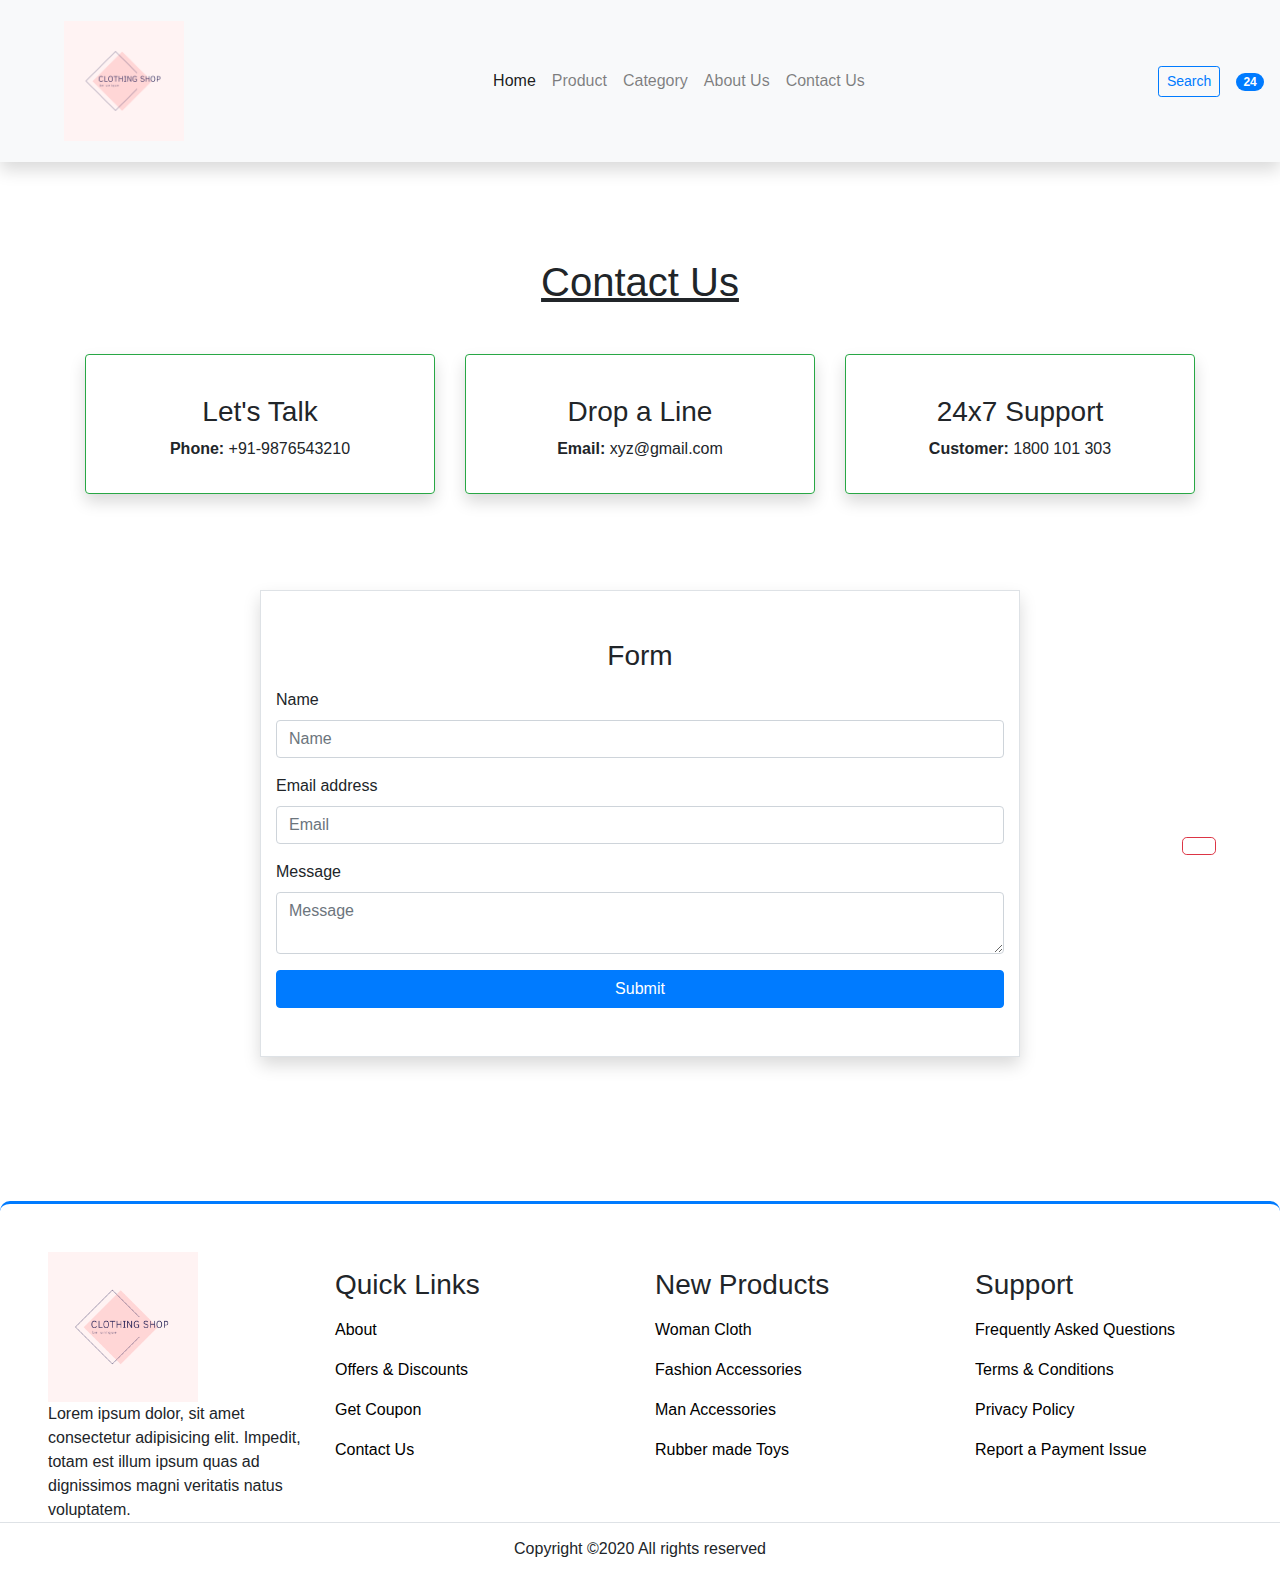
<file: contact.html>
<!doctype html>
<html lang="en">

<head>
	<!-- Required meta tags -->
	<meta charset="utf-8">
	<meta name="viewport" content="width=device-width, initial-scale=1, shrink-to-fit=no">
	<!-- Bootstrap CSS -->
	<link rel="stylesheet" href="https://stackpath.bootstrapcdn.com/bootstrap/4.5.2/css/bootstrap.min.css" integrity="sha384-JcKb8q3iqJ61gNV9KGb8thSsNjpSL0n8PARn9HuZOnIxN0hoP+VmmDGMN5t9UJ0Z" crossorigin="anonymous">
	<title>E-Commerce</title>
	<!-- style.css For Custom Styling -->
	<link rel="stylesheet" href="style.css">
	<!-- fontawesome cdn For Icons -->
	<link rel="stylesheet" href="https://cdnjs.cloudflare.com/ajax/libs/font-awesome/5.10.0/css/all.min.css" integrity="sha512-PgQMlq+nqFLV4ylk1gwUOgm6CtIIXkKwaIHp/PAIWHzig/lKZSEGKEysh0TCVbHJXCLN7WetD8TFecIky75ZfQ==" crossorigin="anonymous" />
</head>

<body>
  <!-- ==============header menu section starts here============== -->
	<section class="header_menu" id="header_menu">
		<div class="container-fluid px-0 shadow">
			<nav class="navbar navbar-expand-lg navbar-light bg-light py-3 ">
				<a class="navbar-brand pl-5 pl-small-0" href="index.html">
					<img src="logo.png" class="img img-fluid" width="120px" alt="logo">
        </a>
        <button class="navbar-toggler" type="button" data-toggle="collapse" data-target="#navbarSupportedContent" aria-controls="navbarSupportedContent" aria-expanded="false" aria-label="Toggle navigation">
        <span class="navbar-toggler-icon"></span>
        </button>
  
        <div class="collapse navbar-collapse" id="navbarSupportedContent">
          <ul class="navbar-nav mx-auto">
            <li class="nav-item active">
              <a class="nav-link" href="index.html">Home <span
              class="sr-only">(current)</span></a>
            </li>
            <li class="nav-item">
              <a class="nav-link" href="product.html">Product</a>
            </li>
            <li class="nav-item">
              <a class="nav-link" href="category.html">Category</a>
            </li>
            <li class="nav-item">
              <a class="nav-link" href="about.html">About Us</a>
            </li>
            <li class="nav-item">
              <a class="nav-link" href="contact.html">Contact Us</a>
            </li>
          <!-- <li class="nav-item dropdown">
          <a class="nav-link dropdown-toggle" href="#" id="navbarDropdown"
          role="button" data-toggle="dropdown"
          aria-haspopup="true" aria-expanded="false">
          Dropdown
          </a>
          <div class="dropdown-menu" aria-labelledby="navbarDropdown">
          <a class="dropdown-item" href="#">Action</a>
          <a class="dropdown-item" href="#">Another action</a>
          <div class="dropdown-divider"></div>
          <a class="dropdown-item" href="#">Something else here</a>
          </div>
          </li> -->
          </ul>
          <div class="search mr-3">
            <a href="search.html" class="btn btn-sm btn-outline-primary">
            Search
            </a>
          </div>
          <div class="cart">
            <a href="cart.html">
              <i class="fas fa-shopping-cart fa-2x"></i>
              <span class="badge badge-pill badge-primary">24</span>
            </a>
          </div>
        </div>
      </nav>
    </div>
  </section>
<!-- ==============header menu section ends here============== -->
<!-- ==============contact starts here============== -->
<section class="contact py-5 my-5" id="contact">
<div class="container ">
<div class="section_title text-center mb-5">
<h1 class="text-capitalize">Contact Us</h1>
</div>
<div class="row mb-5">
<div class="col-md-4 col-12">
<div class="border border-success rounded shadow text-center p-3">
<div class="mb-4">
<i class="fas fa-phone-alt fa-3x"></i>
</div>
<div>
<h3>Let's Talk</h3>
<p><b>Phone:</b> +91-9876543210</p>
</div>
</div>
</div>
<div class="col-md-4 col-12">
<div class="border border-success rounded shadow text-center p-3">
<div class="mb-4">
<i class="fas fa-envelope-open fa-3x"></i>
</div>
<div>
<h3>Drop a Line</h3>
<p><b>Email:</b> xyz@gmail.com</p>
</div>
</div>
</div>
<div class="col-md-4 col-12">
<div class="border border-success rounded shadow text-center p-3">
<div class="mb-4">
<i class="far fa-life-ring fa-3x"></i>
</div>
<div>
<h3>24x7 Support</h3>
<p><b>Customer:</b> 1800 101 303</p>
</div>
</div>
</div>
</div>
<div class="row">
<div class="col-md-8 col-10 mx-auto mb-3 my-5 py-5 border shadow">
<h3 class="text-center mb-3">Form</h3>
<form action="contact.html" method="POST" id="form">
<div class="form-group">
<label>Name</label>
<input name="name" id="name" type="text" placeholder="Name"
class="form-control">
</div>
<div class="form-group">
<label>Email address</label>
<input name="email" id="email" type="email" placeholder="Email"
class="form-control">
</div>
<div class="form-group">
<label>Message</label>
<textarea name="msg" id="msg" class="form-control"
placeholder="Message"></textarea>
</div>
<button type="submit" class="btn btn-primary
btn-block">Submit</button>
</form>
</div>
</div>
</div>
</section>
<!-- ==============contact ends here============== -->
<!-- ==============footer starts here============== -->
<section class="footer_section pt-5 pb-2" id="footer_section">
<footer>
<div class="container-fluid">
<div class="row">
<div class="col-md-3 col-6 pl-5 pl-small-15">
<div class="footer_title">
<a href="index.html"><img src="logo.png" width="150px"
class="img img-fluid" alt="logo"></a>
</div>
<div>
Lorem ipsum dolor, sit amet consectetur adipisicing elit. Impedit, totam est
illum ipsum quas ad
dignissimos magni veritatis natus voluptatem.
</div>
</div>
<div class="col-md-3 col-6">
<div class="footer_title pt-3 mb-3">
<h3>Quick Links</h3>
</div>
<div class="footer_links">
<ul>
<li><a href="about.html">About</a></li>
<li><a href="javascript:;">Offers & Discounts</a></li>
<li><a href="javascript:;">Get Coupon</a></li>
<li><a href="contact.html">Contact Us</a></li>
</ul>
</div>
</div>
<div class="col-md-3 col-6">
<div class="footer_title pt-3 mb-3">
<h3>New Products</h3>
</div>
<div class="footer_links">
<ul>
<li><a href="javascript:;">Woman Cloth</a></li>
<li><a href="javascript:;">Fashion Accessories</a></li>
<li><a href="javascript:;">Man Accessories</a></li>
<li><a href="javascript:;">Rubber made Toys</a></li>
</ul>
</div>
</div>
<div class="col-md-3 col-6">
<div class="footer_title pt-3 mb-3">
<h3>Support</h3>
</div>
<div class="footer_links">
<ul>
<li><a href="javascript:;">Frequently Asked Questions</a></li>
<li><a href="javascript:;">Terms & Conditions</a></li>
<li><a href="javascript:;">Privacy Policy</a></li>
<li><a href="javascript:;">Report a Payment Issue</a></li>
</ul>
</div>
</div>
</div>
</div>
<div class="border-top">
<h6 class="text-center mt-3">Copyright ©2020 All rights reserved
</h6>
</div>
</footer>
</section>
<div class="backtop">
<a id="button" href="#top" class="btn btn-lg btn-outline-danger" role="button">
<i class="fas fa-chevron-up text-dark"></i>
</a>
</div>
<!-- ==============footer ends here============== -->
<script src="https://code.jquery.com/jquery-3.5.1.slim.min.js"
  integrity="sha384-DfXdz2htPH0lsSSs5nCTpuj/zy4C+OGpamoFVy38MVBnE+IbbVYUew+OrCXaRkfj" crossorigin="anonymous"></script>
  <script
  src="https://cdn.jsdelivr.net/npm/popper.js@1.16.1/dist/umd/popper.min.js" integrity="sha384-9/reFTGAW83EW2RDu2S0VKaIzap3H66lZH81PoYlFhbGU+6BZp6G7niu735Sk7lN" crossorigin="anonymous"></script>
  <script
  src="https://stackpath.bootstrapcdn.com/bootstrap/4.5.2/js/bootstrap.min.js"
  integrity="sha384-B4gt1jrGC7Jh4AgTPSdUtOBvfO8shuf57BaghqFfPlYxofvL8/KUEfYiJOMMV+rV" crossorigin="anonymous"></script>
</body>
</html>
</file>
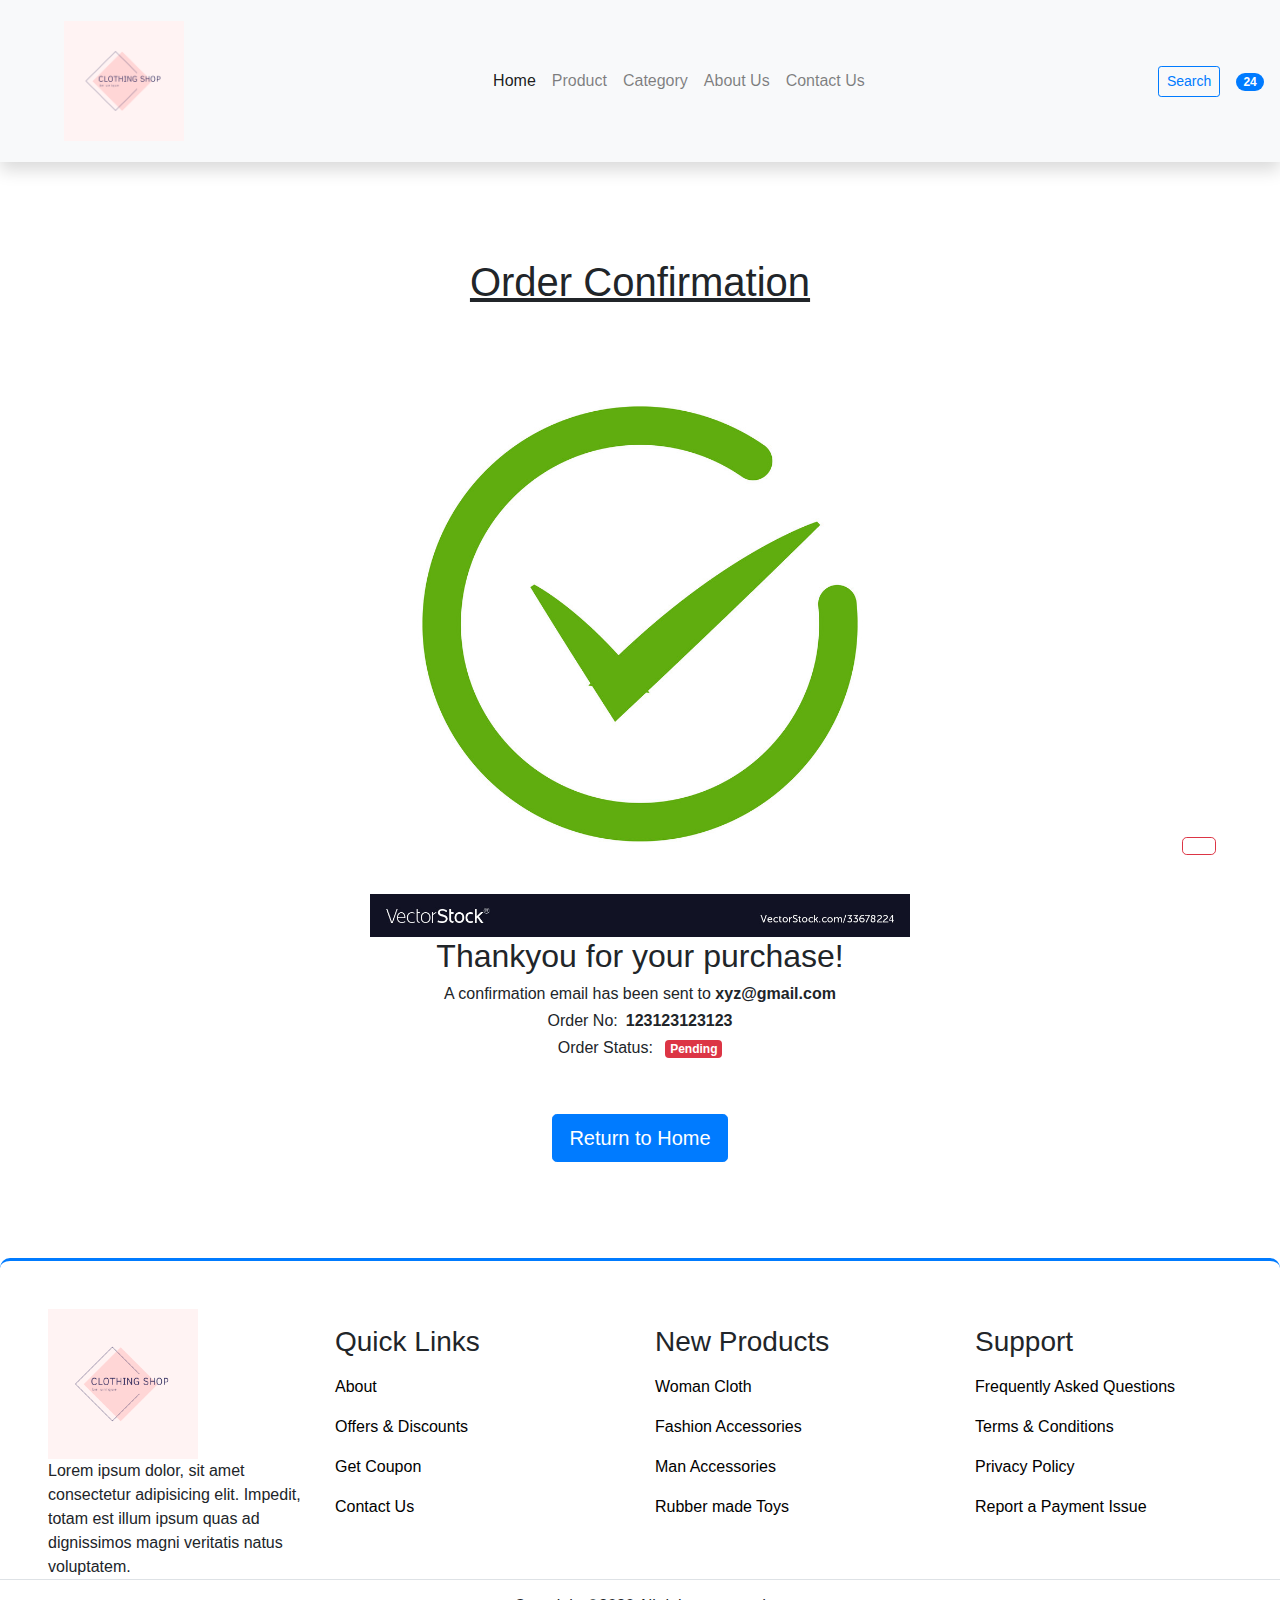
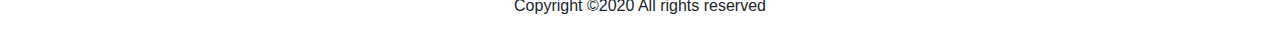
<file: order_confirmation.html>
<!doctype html>
<html lang="en">

<head>
	<!-- Required meta tags -->
	<meta charset="utf-8">
	<meta name="viewport" content="width=device-width, initial-scale=1, shrink-to-fit=no">
	<!-- Bootstrap CSS -->
	<link rel="stylesheet" href="https://stackpath.bootstrapcdn.com/bootstrap/4.5.2/css/bootstrap.min.css" integrity="sha384-JcKb8q3iqJ61gNV9KGb8thSsNjpSL0n8PARn9HuZOnIxN0hoP+VmmDGMN5t9UJ0Z" crossorigin="anonymous">
	<title>E-Commerce</title>
	<!-- style.css For Custom Styling -->
	<link rel="stylesheet" href="style.css">
	<!-- fontawesome cdn For Icons -->
	<link rel="stylesheet" href="https://cdnjs.cloudflare.com/ajax/libs/font-awesome/5.10.0/css/all.min.css" integrity="sha512-PgQMlq+nqFLV4ylk1gwUOgm6CtIIXkKwaIHp/PAIWHzig/lKZSEGKEysh0TCVbHJXCLN7WetD8TFecIky75ZfQ==" crossorigin="anonymous" />

</head>
<body>
<!-- ==============header menu section starts here============== -->
	<section class="header_menu" id="header_menu">
		<div class="container-fluid px-0 shadow">
			<nav class="navbar navbar-expand-lg navbar-light bg-light py-3 ">
				<a class="navbar-brand pl-5 pl-small-0" href="index.html">
					<img src="logo.png" class="img img-fluid" width="120px" alt="logo">
        </a>
        <button class="navbar-toggler" type="button" data-toggle="collapse" data-target="#navbarSupportedContent" aria-controls="navbarSupportedContent" aria-expanded="false" aria-label="Toggle navigation">
        <span class="navbar-toggler-icon"></span>
        </button>
  
        <div class="collapse navbar-collapse" id="navbarSupportedContent">
          <ul class="navbar-nav mx-auto">
            <li class="nav-item active">
              <a class="nav-link" href="index.html">Home <span
              class="sr-only">(current)</span></a>
            </li>
            <li class="nav-item">
              <a class="nav-link" href="product.html">Product</a>
            </li>
            <li class="nav-item">
              <a class="nav-link" href="category.html">Category</a>
            </li>
            <li class="nav-item">
              <a class="nav-link" href="about.html">About Us</a>
            </li>
            <li class="nav-item">
              <a class="nav-link" href="contact.html">Contact Us</a>
            </li>
          <!-- <li class="nav-item dropdown">
          <a class="nav-link dropdown-toggle" href="#" id="navbarDropdown"
          role="button" data-toggle="dropdown"
          aria-haspopup="true" aria-expanded="false">
          Dropdown
          </a>
          <div class="dropdown-menu" aria-labelledby="navbarDropdown">
          <a class="dropdown-item" href="#">Action</a>
          <a class="dropdown-item" href="#">Another action</a>
          <div class="dropdown-divider"></div>
          <a class="dropdown-item" href="#">Something else here</a>
          </div>
          </li> -->
          </ul>
          <div class="search mr-3">
            <a href="search.html" class="btn btn-sm btn-outline-primary">
            Search
            </a>
          </div>
          <div class="cart">
            <a href="cart.html">
              <i class="fas fa-shopping-cart fa-2x"></i>
              <span class="badge badge-pill badge-primary">24</span>
            </a>
          </div>
        </div>
      </nav>
    </div>
  </section>
<!-- ==============header menu section ends here============== -->
<!-- ==============order_confirmation starts here============== -->
<section class="order_confirmation py-5 my-5" id="order_confirmation">
<div class="container ">
<div class="section_title text-center mb-5">
<h1 class="text-capitalize">order confirmation</h1>
</div>
<div class="row">
<div class="col-md-6 mx-auto text-center">
<div>
<img src="images/success_tick.png" class="img img-fluid"
alt="image">
</div>
<div>
<h2>Thankyou for your purchase!</h2>
<h6>A confirmation email has been sent to
<b>xyz@gmail.com</b></h6>
<h6><span class="mr-2">Order
No:</span><span><b>123123123123</b></span></h6>
<h6>
<span class="mr-2">Order Status:</span>
<span>
<b>
<span class="badge badge-danger">Pending</span>
</b>
</span>
</h6>
<a href="index.html" class="btn btn-primary btn-lg mt-5">Return to
Home</a>
</div>
</div>
</div>
</div>
</section>
<!-- ==============order confirmation ends here============== -->
<!-- ==============footer starts here============== -->
<section class="footer_section pt-5 pb-2" id="footer_section">
<footer>
<div class="container-fluid">
<div class="row">
<div class="col-md-3 col-6 pl-5 pl-small-15">
<div class="footer_title">
<a href="index.html"><img src="logo.png" width="150px"
class="img img-fluid" alt="logo"></a>
</div>
<div>
Lorem ipsum dolor, sit amet consectetur adipisicing elit. Impedit, totam est
illum ipsum quas ad
dignissimos magni veritatis natus voluptatem.
</div>
</div>
<div class="col-md-3 col-6">
<div class="footer_title pt-3 mb-3">
<h3>Quick Links</h3>
</div>
<div class="footer_links">
<ul>
<li><a href="about.html">About</a></li>
<li><a href="javascript:;">Offers & Discounts</a></li>
<li><a href="javascript:;">Get Coupon</a></li>
<li><a href="contact.html">Contact Us</a></li>
</ul>
</div>
</div>
<div class="col-md-3 col-6">
<div class="footer_title pt-3 mb-3">
<h3>New Products</h3>
</div>
<div class="footer_links">
<ul>
<li><a href="javascript:;">Woman Cloth</a></li>
<li><a href="javascript:;">Fashion Accessories</a></li>
<li><a href="javascript:;">Man Accessories</a></li>
<li><a href="javascript:;">Rubber made Toys</a></li>
</ul>
</div>
</div>
<div class="col-md-3 col-6">
<div class="footer_title pt-3 mb-3">
<h3>Support</h3>
</div>
<div class="footer_links">
<ul>
<li><a href="javascript:;">Frequently Asked Questions</a></li>
<li><a href="javascript:;">Terms & Conditions</a></li>
<li><a href="javascript:;">Privacy Policy</a></li>
<li><a href="javascript:;">Report a Payment Issue</a></li>
</ul>
</div>
</div>
</div>
</div>
<div class="border-top">
<h6 class="text-center mt-3">Copyright ©2020 All rights reserved
</h6>
</div>
</footer>
</section>
<div class="backtop">
<a id="button" href="#top" class="btn btn-lg btn-outline-danger" role="button">
<i class="fas fa-chevron-up text-dark"></i>
</a>
</div>
<!-- ==============footer ends here============== -->
<script src="https://code.jquery.com/jquery-3.5.1.slim.min.js"
  integrity="sha384-DfXdz2htPH0lsSSs5nCTpuj/zy4C+OGpamoFVy38MVBnE+IbbVYUew+OrCXaRkfj" crossorigin="anonymous"></script>
  <script
  src="https://cdn.jsdelivr.net/npm/popper.js@1.16.1/dist/umd/popper.min.js" integrity="sha384-9/reFTGAW83EW2RDu2S0VKaIzap3H66lZH81PoYlFhbGU+6BZp6G7niu735Sk7lN" crossorigin="anonymous"></script>
  <script
  src="https://stackpath.bootstrapcdn.com/bootstrap/4.5.2/js/bootstrap.min.js"
  integrity="sha384-B4gt1jrGC7Jh4AgTPSdUtOBvfO8shuf57BaghqFfPlYxofvL8/KUEfYiJOMMV+rV" crossorigin="anonymous"></script>
</body>
</html>
</file>
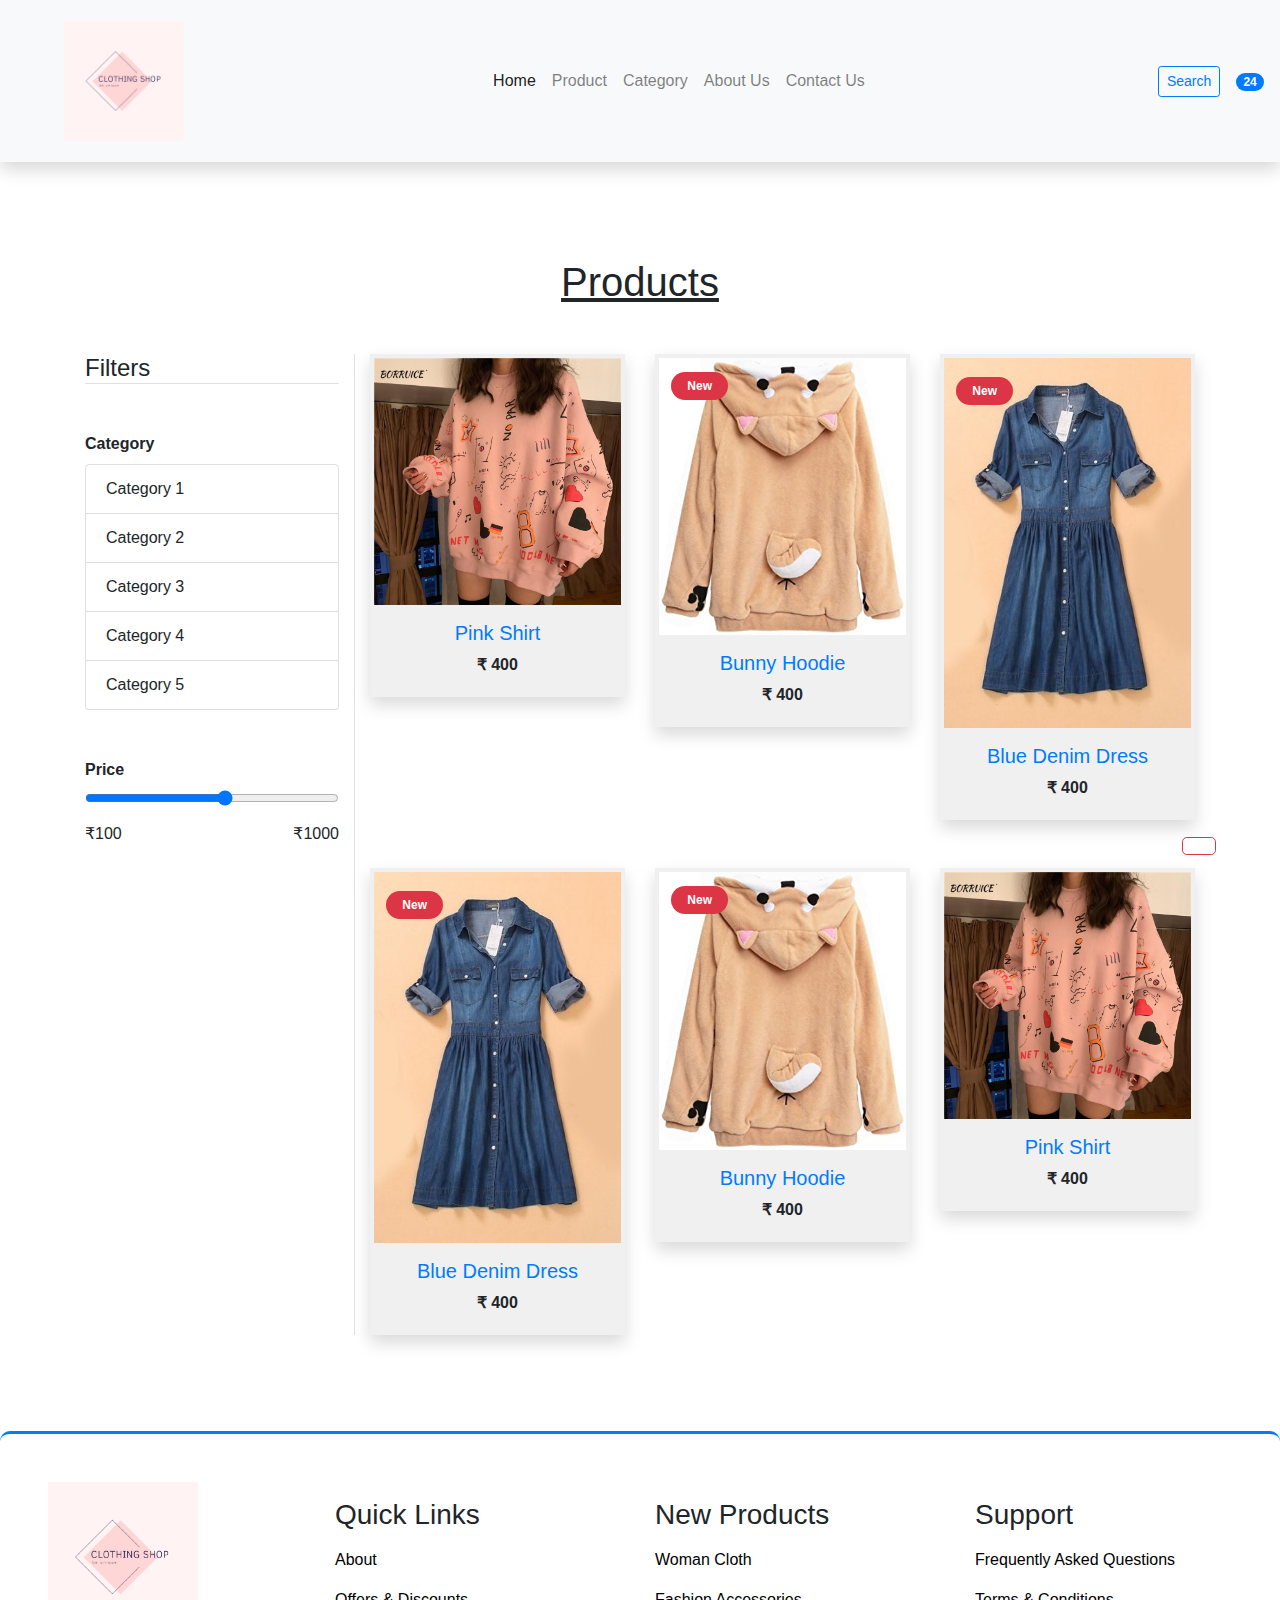
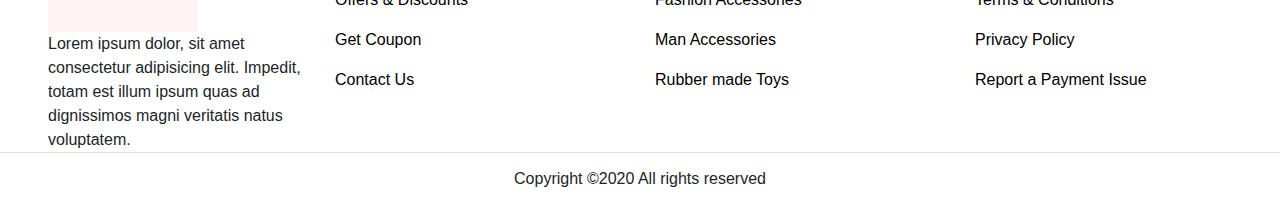
<file: product.html>
<!doctype html>
<html lang="en">

<head>
	<!-- Required meta tags -->
	<meta charset="utf-8">
	<meta name="viewport" content="width=device-width, initial-scale=1,
  shrink-to-fit=no">
	<!-- Bootstrap CSS -->
	<link rel="stylesheet" href="https://stackpath.bootstrapcdn.com/bootstrap/4.5.2/css/bootstrap.min.css" integrity="sha384-JcKb8q3iqJ61gNV9KGb8thSsNjpSL0n8PARn9HuZOnIxN0hoP+VmmDGMN5t9UJ0Z"
	 crossorigin="anonymous">
	<title>E-Commerce</title>
	<!-- style.css For Custom Styling -->
	<link rel="stylesheet" href="style.css">
	<!-- fontawesome cdn For Icons -->
	<link rel="stylesheet" href="https://cdnjs.cloudflare.com/ajax/libs/font-awesome/5.10.0/css/all.min.css" integrity="sha512-PgQMlq+nqFLV4ylk1gwUOgm6CtIIXkKwaIHp/PAIWHzig/lKZSEGKEysh0TCVbHJXCLN7WetD8TFecIky75ZfQ=="
	 crossorigin="anonymous" />

</head>

<body id="top">
	<section class="header_menu" id="header_menu">
		<div class="container-fluid px-0 shadow">
			<nav class="navbar navbar-expand-lg navbar-light bg-light py-3 ">
				<a class="navbar-brand pl-5 pl-small-0" href="index.html">
					<img src="logo.png" class="img img-fluid" width="120px" alt="logo">
        </a>
        <button class="navbar-toggler" type="button" data-toggle="collapse" data-target="#navbarSupportedContent" aria-controls="navbarSupportedContent" aria-expanded="false" aria-label="Toggle navigation">
        <span class="navbar-toggler-icon"></span>
        </button>
  
        <div class="collapse navbar-collapse" id="navbarSupportedContent">
          <ul class="navbar-nav mx-auto">
            <li class="nav-item active">
              <a class="nav-link" href="index.html">Home <span
              class="sr-only">(current)</span></a>
            </li>
            <li class="nav-item">
              <a class="nav-link" href="product.html">Product</a>
            </li>
            <li class="nav-item">
              <a class="nav-link" href="category.html">Category</a>
            </li>
            <li class="nav-item">
              <a class="nav-link" href="about.html">About Us</a>
            </li>
            <li class="nav-item">
              <a class="nav-link" href="contact.html">Contact Us</a>
            </li>
          <!-- <li class="nav-item dropdown">
          <a class="nav-link dropdown-toggle" href="#" id="navbarDropdown"
          role="button" data-toggle="dropdown"
          aria-haspopup="true" aria-expanded="false">
          Dropdown
          </a>
          <div class="dropdown-menu" aria-labelledby="navbarDropdown">
          <a class="dropdown-item" href="#">Action</a>
          <a class="dropdown-item" href="#">Another action</a>
          <div class="dropdown-divider"></div>
          <a class="dropdown-item" href="#">Something else here</a>
          </div>
          </li> -->
          </ul>
          <div class="search mr-3">
            <a href="search.html" class="btn btn-sm btn-outline-primary">
            Search
            </a>
          </div>
          <div class="cart">
            <a href="cart.html">
              <i class="fas fa-shopping-cart fa-2x"></i>
              <span class="badge badge-pill badge-primary">24</span>
            </a>
          </div>
        </div>
      </nav>
    </div>
  </section>

	<section class="products py-5 my-5" id="products">
		<div class="container ">
			<div class="section_title text-center mb-5">
				<h1 class="text-capitalize">Products</h1>
			</div>
			<div class="row">
				<div class="col-md-3 border-right mb-small-5">
					<h4 class="mb-5 border-bottom">Filters</h4>
					<div class="mb-5">
						<label><b>Category</b></label>
<ul class="list-group">
<li class="list-group-item">Category 1</li>
<li class="list-group-item">Category 2</li>
<li class="list-group-item">Category 3</li>
<li class="list-group-item">Category 4</li>
<li class="list-group-item">Category 5</li>
</ul>
</div>
<div>
<form>
<div class="form-group">
<label><b>Price</b></label>
<input type="range" min="100" max="1000" step="100" class="form-control-range">
</div>
</form>
<div class="d-flex justify-content-between">
<label>₹100</label>
<label>₹1000</label>
</div>
</div>
</div>
<div class="col-md-9">
<div class="row mb-5">
<div class="col-md-4 col-12">
<div class="single_product shadow text-center p-1">
<div class="product_img">
<a href="product_detail.html"><img src="images/product1.png" class="img img-fluid" width="600" height="600" alt=""></a>
</div>
<div class="product-caption my-3">
<div class="product-ratting">
<i class="fas fa-star"></i>
<i class="fas fa-star"></i>
<i class="fas fa-star"></i>
<i class="far fa-star"></i>
<i class="far fa-star"></i>
</div>
<h5><a href="product_detail.html">Pink Shirt</a></h5>
<div class="price">
<b><span class="mr-1">₹</span><span>400</span></b>
</div>
</div>
</div>
</div>
<div class="col-md-4 col-12">
<div class="single_product shadow text-center p-1 mt-small-5 mb-small-5">
<div class="product_img">
<a href="product_detail.html"><img src="images/product2.png" class="img img-fluid" alt=""></a>
<div class="new_product">
<span class="badge py-2 px-3 badge-pill badge-danger">New</span>
</div>
</div>
<div class="product-caption my-3">
<div class="product-ratting">
<i class="fas fa-star"></i>
<i class="fas fa-star"></i>
<i class="fas fa-star"></i>
<i class="far fa-star"></i>
<i class="far fa-star"></i>
</div>
<h5><a href="product_detail.html">Bunny Hoodie</a></h5>
<div class="price">
<b><span class="mr-1">₹</span><span>400</span></b>
</div>
</div>
</div>
</div>
<div class="col-md-4 col-12">
<div class="single_product shadow text-center p-1">
<div class="product_img">
<a href="product_detail.html"><img src="images/product3.png" class="img img-fluid" alt=""></a>
<div class="new_product">
<span class="badge py-2 px-3 badge-pill badge-danger">New</span>
</div>
</div>
<div class="product-caption my-3">
<div class="product-ratting">
<i class="fas fa-star"></i>
<i class="fas fa-star"></i>
<i class="fas fa-star"></i>
<i class="far fa-star"></i>
<i class="far fa-star"></i>
</div>
<h5><a href="product_detail.html">Blue Denim Dress</a></h5>
<div class="price">
<b><span class="mr-1">₹</span><span>400</span></b>
</div>
</div>
</div>
</div>
</div>
<div class="row">
<div class="col-md-4 col-12">
<div class="single_product shadow text-center p-1">
<div class="product_img">
<a href="product_detail.html"><img src="images/product3.png" class="img img-fluid" alt=""></a>
<div class="new_product">
<span class="badge py-2 px-3 badge-pill badge-danger">New</span>
</div>
</div>
<div class="product-caption my-3">
<div class="product-ratting">
<i class="fas fa-star"></i>
<i class="fas fa-star"></i>
<i class="fas fa-star"></i>
<i class="far fa-star"></i>
<i class="far fa-star"></i>
</div>
<h5><a href="product_detail.html">Blue Denim Dress</a></h5>
<div class="price">
<b><span class="mr-1">₹</span><span>400</span></b>
</div>
</div>
</div>
</div>
<div class="col-md-4 col-12">
<div class="single_product shadow text-center p-1 mt-small-5 mb-small-5">
<div class="product_img">
<a href="product_detail.html"><img src="images/product2.png" class="img img-fluid" alt=""></a>
<div class="new_product">
<span class="badge py-2 px-3 badge-pill badge-danger">New</span>
</div>
</div>
<div class="product-caption my-3">
<div class="product-ratting">
<i class="fas fa-star"></i>
<i class="fas fa-star"></i>
<i class="fas fa-star"></i>
<i class="far fa-star"></i>
<i class="far fa-star"></i>
</div>
<h5><a href="product_detail.html">Bunny Hoodie</a></h5>
<div class="price">
<b><span class="mr-1">₹</span><span>400</span></b>
</div>
</div>
</div>
</div>
<div class="col-md-4 col-12">
<div class="single_product shadow text-center p-1">
<div class="product_img">
<a href="product_detail.html"><img src="images/product1.png" class="img img-fluid" width="600" height="600" alt=""></a>
</div>
<div class="product-caption my-3">
<div class="product-ratting">
<i class="fas fa-star"></i>
<i class="fas fa-star"></i>
<i class="fas fa-star"></i>
<i class="far fa-star"></i>
<i class="far fa-star"></i>
</div>
<h5><a href="product_detail.html">Pink Shirt</a></h5>
<div class="price">
<b><span class="mr-1">₹</span><span>400</span></b>
</div>
</div>
</div>
</div>
</div>
</div>
</div>
</div>
</section>
<!-- ==============product ends here============== -->
<!-- ==============footer starts here============== -->
<section class="footer_section pt-5 pb-2" id="footer_section">
<footer>
<div class="container-fluid">
<div class="row">
<div class="col-md-3 col-6 pl-5 pl-small-15">
<div class="footer_title">
<a href="index.html"><img src="logo.png" width="150px"
class="img img-fluid" alt="logo"></a>
</div>
<div>
Lorem ipsum dolor, sit amet consectetur adipisicing elit. Impedit, totam est
illum ipsum quas ad
dignissimos magni veritatis natus voluptatem.
</div>
</div>
<div class="col-md-3 col-6">
<div class="footer_title pt-3 mb-3">
<h3>Quick Links</h3>
</div>
<div class="footer_links">
<ul>
<li><a href="about.html">About</a></li>
<li><a href="javascript:;">Offers & Discounts</a></li>
<li><a href="javascript:;">Get Coupon</a></li>
<li><a href="contact.html">Contact Us</a></li>
</ul>
</div>
</div>
<div class="col-md-3 col-6">
<div class="footer_title pt-3 mb-3">
<h3>New Products</h3>
</div>
<div class="footer_links">
<ul>
<li><a href="javascript:;">Woman Cloth</a></li>
<li><a href="javascript:;">Fashion Accessories</a></li>
<li><a href="javascript:;">Man Accessories</a></li>
<li><a href="javascript:;">Rubber made Toys</a></li>
</ul>
</div>
</div>
<div class="col-md-3 col-6">
<div class="footer_title pt-3 mb-3">
<h3>Support</h3>
</div>
<div class="footer_links">
<ul>
<li><a href="javascript:;">Frequently Asked Questions</a></li>
<li><a href="javascript:;">Terms & Conditions</a></li>
<li><a href="javascript:;">Privacy Policy</a></li>
<li><a href="javascript:;">Report a Payment Issue</a></li>
</ul>
</div>
</div>
</div>
</div>
<div class="border-top">
<h6 class="text-center mt-3">Copyright ©2020 All rights reserved
</h6>
</div>
</footer>
</section>
<div class="backtop">
<a id="button" href="#top" class="btn btn-lg btn-outline-danger" role="button">
<i class="fas fa-chevron-up text-dark"></i>
</a>
</div>
<!-- ==============footer ends here============== -->  

<script src="https://code.jquery.com/jquery-3.5.1.slim.min.js"
  integrity="sha384-DfXdz2htPH0lsSSs5nCTpuj/zy4C+OGpamoFVy38MVBnE+IbbVYUew+OrCXaRkfj" crossorigin="anonymous"></script>
  <script
  src="https://cdn.jsdelivr.net/npm/popper.js@1.16.1/dist/umd/popper.min.js" integrity="sha384-9/reFTGAW83EW2RDu2S0VKaIzap3H66lZH81PoYlFhbGU+6BZp6G7niu735Sk7lN" crossorigin="anonymous"></script>
  <script
  src="https://stackpath.bootstrapcdn.com/bootstrap/4.5.2/js/bootstrap.min.js"
  integrity="sha384-B4gt1jrGC7Jh4AgTPSdUtOBvfO8shuf57BaghqFfPlYxofvL8/KUEfYiJOMMV+rV" crossorigin="anonymous"></script>
</body>
</html>
</file>
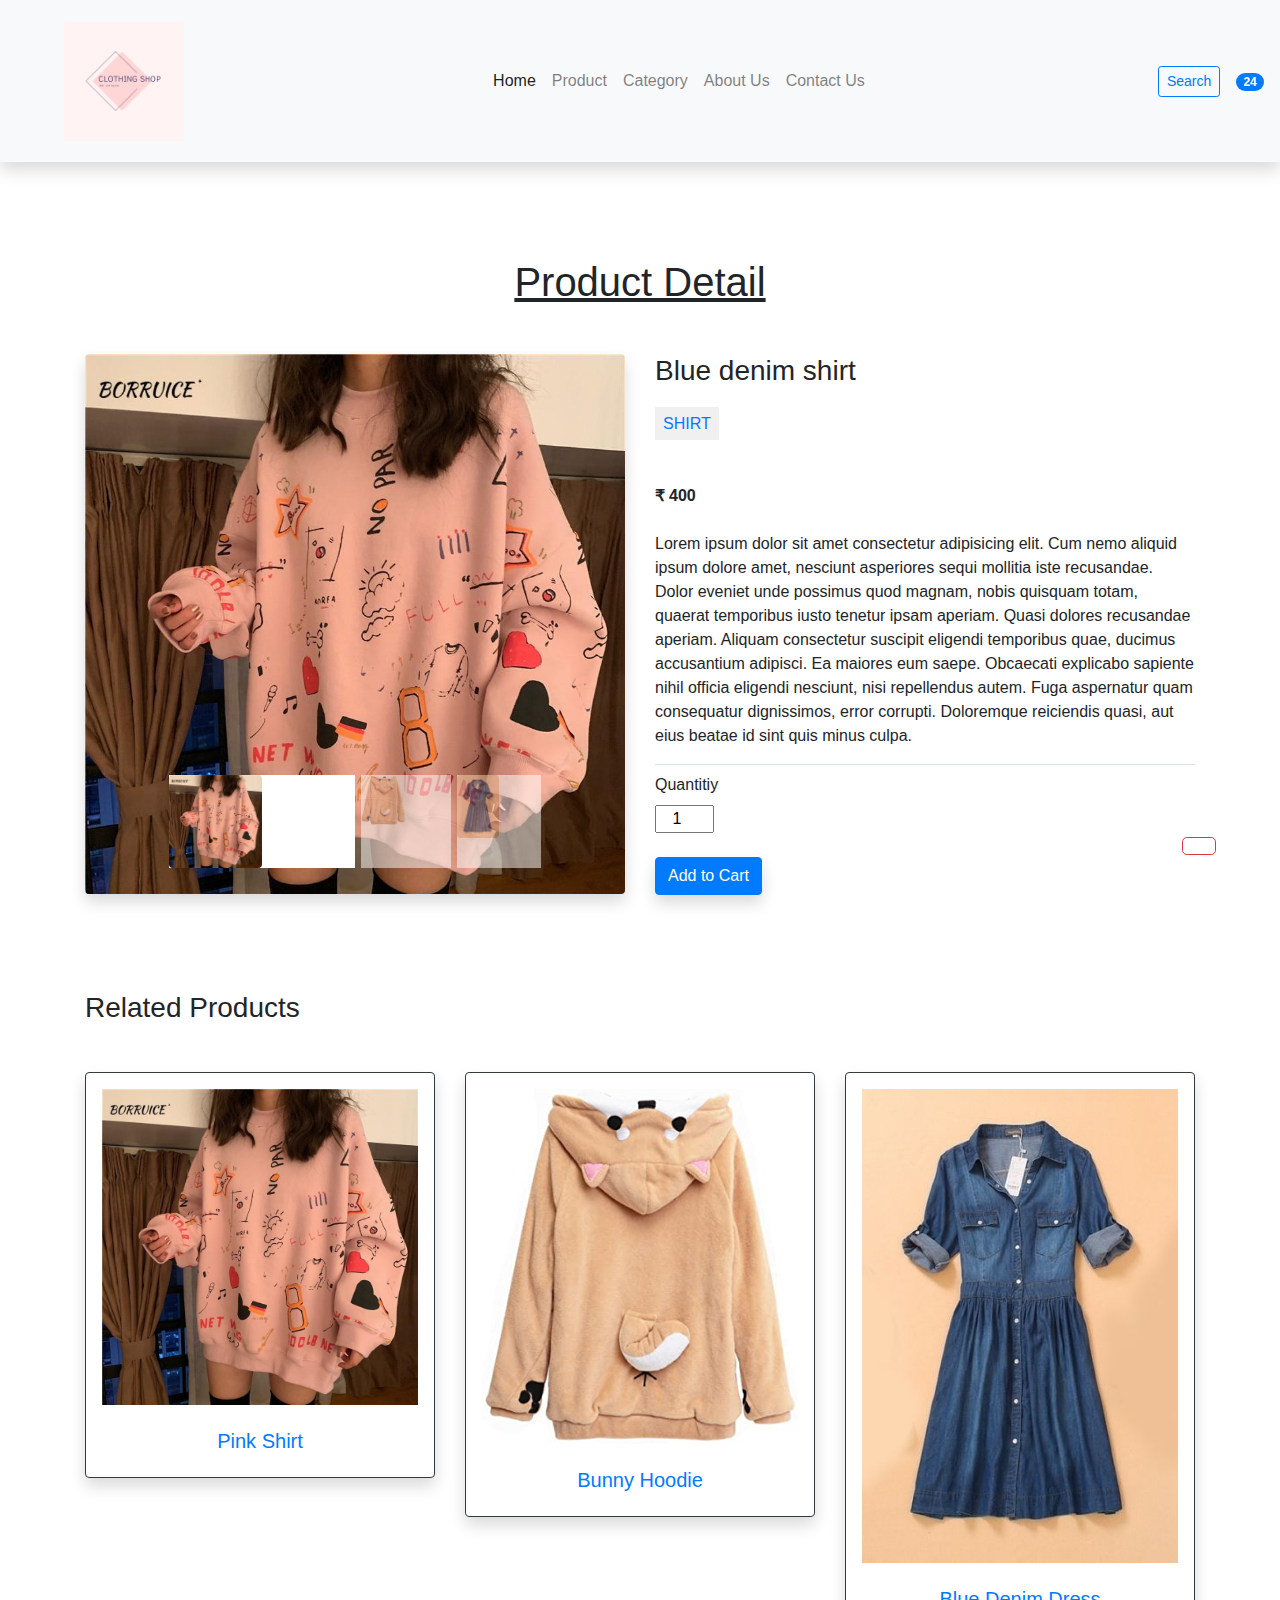
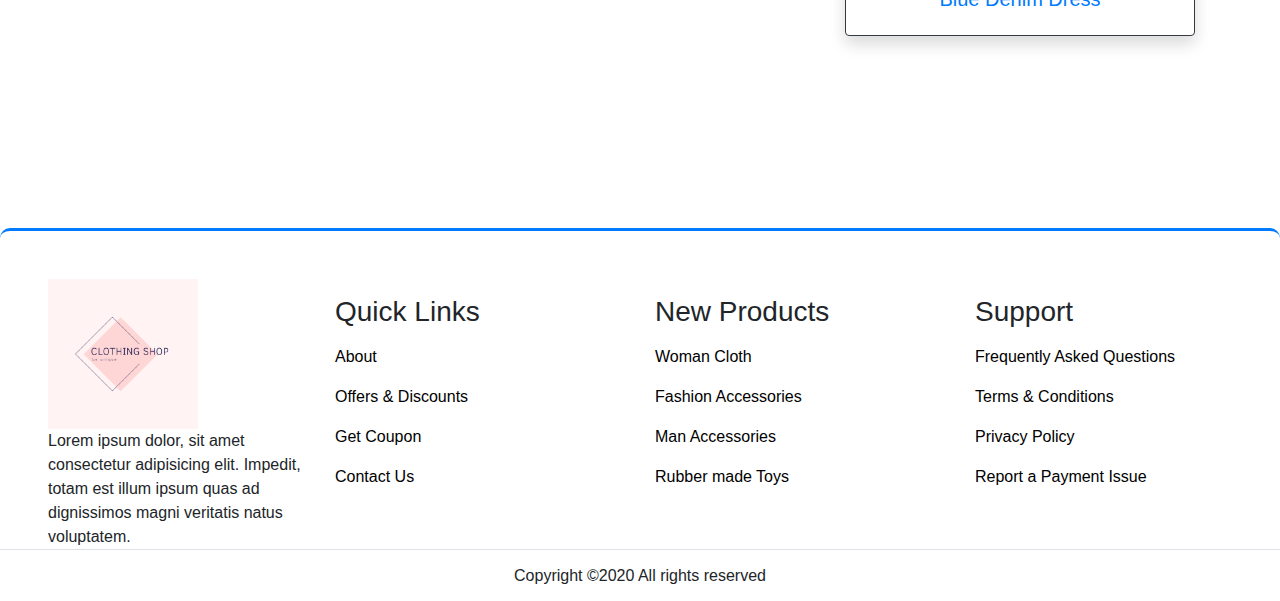
<file: product_detail.html>
<!doctype html>
<html lang="en">

<head>
	<!-- Required meta tags -->
	<meta charset="utf-8">
	<meta name="viewport" content="width=device-width, initial-scale=1, shrink-to-fit=no">
	<!-- Bootstrap CSS -->
	<link rel="stylesheet" href="https://stackpath.bootstrapcdn.com/bootstrap/4.5.2/css/bootstrap.min.css" integrity="sha384-JcKb8q3iqJ61gNV9KGb8thSsNjpSL0n8PARn9HuZOnIxN0hoP+VmmDGMN5t9UJ0Z" crossorigin="anonymous">
	<title>E-Commerce</title>
	<!-- style.css For Custom Styling -->
	<link rel="stylesheet" href="style.css">
	<!-- fontawesome cdn For Icons -->
	<link rel="stylesheet" href="https://cdnjs.cloudflare.com/ajax/libs/font-awesome/5.10.0/css/all.min.css" integrity="sha512-PgQMlq+nqFLV4ylk1gwUOgm6CtIIXkKwaIHp/PAIWHzig/lKZSEGKEysh0TCVbHJXCLN7WetD8TFecIky75ZfQ==" crossorigin="anonymous" />

</head>
<body>
	<section class="header_menu" id="header_menu">
		<div class="container-fluid px-0 shadow">
			<nav class="navbar navbar-expand-lg navbar-light bg-light py-3 ">
				<a class="navbar-brand pl-5 pl-small-0" href="index.html">
					<img src="logo.png" class="img img-fluid" width="120px" alt="logo">
        </a>
        <button class="navbar-toggler" type="button" data-toggle="collapse" data-target="#navbarSupportedContent" aria-controls="navbarSupportedContent" aria-expanded="false" aria-label="Toggle navigation">
        <span class="navbar-toggler-icon"></span>
        </button>
  
        <div class="collapse navbar-collapse" id="navbarSupportedContent">
          <ul class="navbar-nav mx-auto">
            <li class="nav-item active">
              <a class="nav-link" href="index.html">Home <span
              class="sr-only">(current)</span></a>
            </li>
            <li class="nav-item">
              <a class="nav-link" href="product.html">Product</a>
            </li>
            <li class="nav-item">
              <a class="nav-link" href="category.html">Category</a>
            </li>
            <li class="nav-item">
              <a class="nav-link" href="about.html">About Us</a>
            </li>
            <li class="nav-item">
              <a class="nav-link" href="contact.html">Contact Us</a>
            </li>
          <!-- <li class="nav-item dropdown">
          <a class="nav-link dropdown-toggle" href="#" id="navbarDropdown"
          role="button" data-toggle="dropdown"
          aria-haspopup="true" aria-expanded="false">
          Dropdown
          </a>
          <div class="dropdown-menu" aria-labelledby="navbarDropdown">
          <a class="dropdown-item" href="#">Action</a>
          <a class="dropdown-item" href="#">Another action</a>
          <div class="dropdown-divider"></div>
          <a class="dropdown-item" href="#">Something else here</a>
          </div>
          </li> -->
          </ul>
          <div class="search mr-3">
            <a href="search.html" class="btn btn-sm btn-outline-primary">
            Search
            </a>
          </div>
          <div class="cart">
            <a href="cart.html">
              <i class="fas fa-shopping-cart fa-2x"></i>
              <span class="badge badge-pill badge-primary">24</span>
            </a>
          </div>
        </div>
      </nav>
    </div>
  </section>
<!-- ==============product_detail starts here============== -->
<section class="product_detail py-5 my-5" id="product_detail">
<div class="container ">
<div class="section_title text-center mb-5">
<h1 class="text-capitalize">product detail</h1>
</div>
<div class="row">
<div class="col-md-6">
<div class="row">
<div class="col-md-12">
<div id="carouselExampleIndicators" class="carousel slide shadow rounded" data-ride="carousel">
<ol class="carousel-indicators">
<li data-target="#carouselExampleIndicators" data-slide-to="0" class="active">
<img src="images/product1.png" class="d-block w-50 img img-fluid rounded" width="15px" alt="image">
</li>
<li data-target="#carouselExampleIndicators" data-slide-to="1">
<img src="images/product2.png" class="d-block w-50 img img-fluid rounded" width="15px" alt="image">
</li>
<li data-target="#carouselExampleIndicators" data-slide-to="2">
<img src="images/product3.png" class="d-block w-50 img img-fluid rounded" width="15px" alt="image">
</li>
</ol>
<div class="carousel-inner">
<div class="carousel-item active">
<img src="images/product1.png" class="d-block w-100 img img-fluid rounded" alt="image">
</div>
<div class="carousel-item">
<img src="images/product2.png" class="d-block w-100 img img-fluid rounded" alt="image">
</div>
<div class="carousel-item">
<img src="images/product3.png" class="d-block w-100 img img-fluid rounded" alt="image">
</div>
</div>
<!-- <a class="carousel-control-prev"
href="#carouselExampleIndicators" role="button" data-slide="prev">
<span class="carousel-control-prev-icon"
aria-hidden="true"></span>
<span class="sr-only">Previous</span>
</a>
<a class="carousel-control-next" href="#carouselExampleIndicators"
role="button" data-slide="next">
<span class="carousel-control-next-icon"
aria-hidden="true"></span>
<span class="sr-only">Next</span>
</a> -->
</div>
</div>
</div>
</div>
<div class="col-md-6">
<div class="row">
<div class="col-md-12">
<div class="title mb-4">
<h3>Blue denim shirt</h3>
</div>
<div class="category mb-4">
<span class="bg-light-gray p-2"><a href="category.html">SHIRT</a></span>
</div>
<div class="rating d-flex text-danger mb-4">
<i class="fas fa-star"></i>
<i class="fas fa-star"></i>
<i class="fas fa-star"></i>
<i class="far fa-star"></i>
<i class="far fa-star"></i>
</div>
<div class="price mb-4">
<b><span class="mr-1">₹</span><span>400</span></b>
</div>
<div class="desc ">
<p>
Lorem ipsum dolor sit amet consectetur adipisicing elit. Cum
nemo aliquid ipsum
dolore amet, nesciunt asperiores sequi mollitia iste recusandae.
Dolor eveniet unde
possimus quod magnam, nobis quisquam totam, quaerat
temporibus iusto tenetur ipsam
aperiam. Quasi dolores recusandae aperiam. Aliquam consectetur
suscipit eligendi
temporibus quae, ducimus accusantium adipisci. Ea maiores eum
saepe. Obcaecati
explicabo sapiente nihil officia eligendi nesciunt, nisi repellendus
autem. Fuga
aspernatur quam consequatur dignissimos, error corrupti.
Doloremque reiciendis
quasi, aut eius beatae id sint quis minus culpa.
</p>
</div>
<div class="qty_section border-top pt-2 mb-4">
<label>Quantitiy</label>
<div>
<div class="mb-0 w-100">
<input class="quantity text-center" min="0" max="10" name="quantity" value="1" type="number">
</div>
</div>
</div>
<div class="buy">
<a href="cart.html" class="btn btn-primary shadow">Add to
Cart</a>
</div>
</div>
</div>
</div>
</div>
<!-- ----------------related products starts here---------- -->
<section class="related_products py-5 my-5" id="related_products">
<div class="title">
<h3>Related Products</h3>
</div>
<div class="row mt-5">
<div class="col-md-4 col-6">
<div class="border border-dark rounded shadow text-center p-3">
<div class="mb-4">
<img src="images/product1.png" class="img img-fluid" alt="image">
</div>
<div>
<a href="javascript:;">
<h5>Pink Shirt</h5>
</a>
</div>
</div>
</div>
<div class="col-md-4 col-6">
<div class="border border-dark rounded shadow text-center p-3">
<div class="mb-4">
<img src="images/product2.png" class="img img-fluid" alt="image">
</div>
<div>
<a href="javascript:;">
<h5>Bunny Hoodie</h5>
</a>
</div>
</div>
</div>
<div class="col-md-4 col-6">
<div class="border border-dark rounded shadow text-center p-3">
<div class="mb-4">
<img src="images/product3.png" class="img img-fluid" alt="image">
</div>
<div>
<a href="javascript:;">
<h5>Blue Denim Dress</h5>
</a>
</div>
</div>
</div>
</div>
</section>
<!-- ----------------related products ends here---------- -->
</div>
</section>
<!-- ==============product detail ends here============== -->
<!-- ==============footer starts here============== -->
<section class="footer_section pt-5 pb-2" id="footer_section">
<footer>
<div class="container-fluid">
<div class="row">
<div class="col-md-3 col-6 pl-5 pl-small-15">
<div class="footer_title">
<a href="index.html"><img src="logo.png" width="150px"
class="img img-fluid" alt="logo"></a>
</div>
<div>
Lorem ipsum dolor, sit amet consectetur adipisicing elit. Impedit, totam est
illum ipsum quas ad
dignissimos magni veritatis natus voluptatem.
</div>
</div>
<div class="col-md-3 col-6">
<div class="footer_title pt-3 mb-3">
<h3>Quick Links</h3>
</div>
<div class="footer_links">
<ul>
<li><a href="about.html">About</a></li>
<li><a href="javascript:;">Offers & Discounts</a></li>
<li><a href="javascript:;">Get Coupon</a></li>
<li><a href="contact.html">Contact Us</a></li>
</ul>
</div>
</div>
<div class="col-md-3 col-6">
<div class="footer_title pt-3 mb-3">
<h3>New Products</h3>
</div>
<div class="footer_links">
<ul>
<li><a href="javascript:;">Woman Cloth</a></li>
<li><a href="javascript:;">Fashion Accessories</a></li>
<li><a href="javascript:;">Man Accessories</a></li>
<li><a href="javascript:;">Rubber made Toys</a></li>
</ul>
</div>
</div>
<div class="col-md-3 col-6">
<div class="footer_title pt-3 mb-3">
<h3>Support</h3>
</div>
<div class="footer_links">
<ul>
<li><a href="javascript:;">Frequently Asked Questions</a></li>
<li><a href="javascript:;">Terms & Conditions</a></li>
<li><a href="javascript:;">Privacy Policy</a></li>
<li><a href="javascript:;">Report a Payment Issue</a></li>
</ul>
</div>
</div>
</div>
</div>
<div class="border-top">
<h6 class="text-center mt-3">Copyright ©2020 All rights reserved
</h6>
</div>
</footer>
</section>
<div class="backtop">
<a id="button" href="#top" class="btn btn-lg btn-outline-danger" role="button">
<i class="fas fa-chevron-up text-dark"></i>
</a>
</div>
<!-- ==============footer ends here============== -->  

<script src="https://code.jquery.com/jquery-3.5.1.slim.min.js"
  integrity="sha384-DfXdz2htPH0lsSSs5nCTpuj/zy4C+OGpamoFVy38MVBnE+IbbVYUew+OrCXaRkfj" crossorigin="anonymous"></script>
  <script
  src="https://cdn.jsdelivr.net/npm/popper.js@1.16.1/dist/umd/popper.min.js" integrity="sha384-9/reFTGAW83EW2RDu2S0VKaIzap3H66lZH81PoYlFhbGU+6BZp6G7niu735Sk7lN" crossorigin="anonymous"></script>
  <script
  src="https://stackpath.bootstrapcdn.com/bootstrap/4.5.2/js/bootstrap.min.js"
  integrity="sha384-B4gt1jrGC7Jh4AgTPSdUtOBvfO8shuf57BaghqFfPlYxofvL8/KUEfYiJOMMV+rV" crossorigin="anonymous"></script>
</body>
</html>
</file>
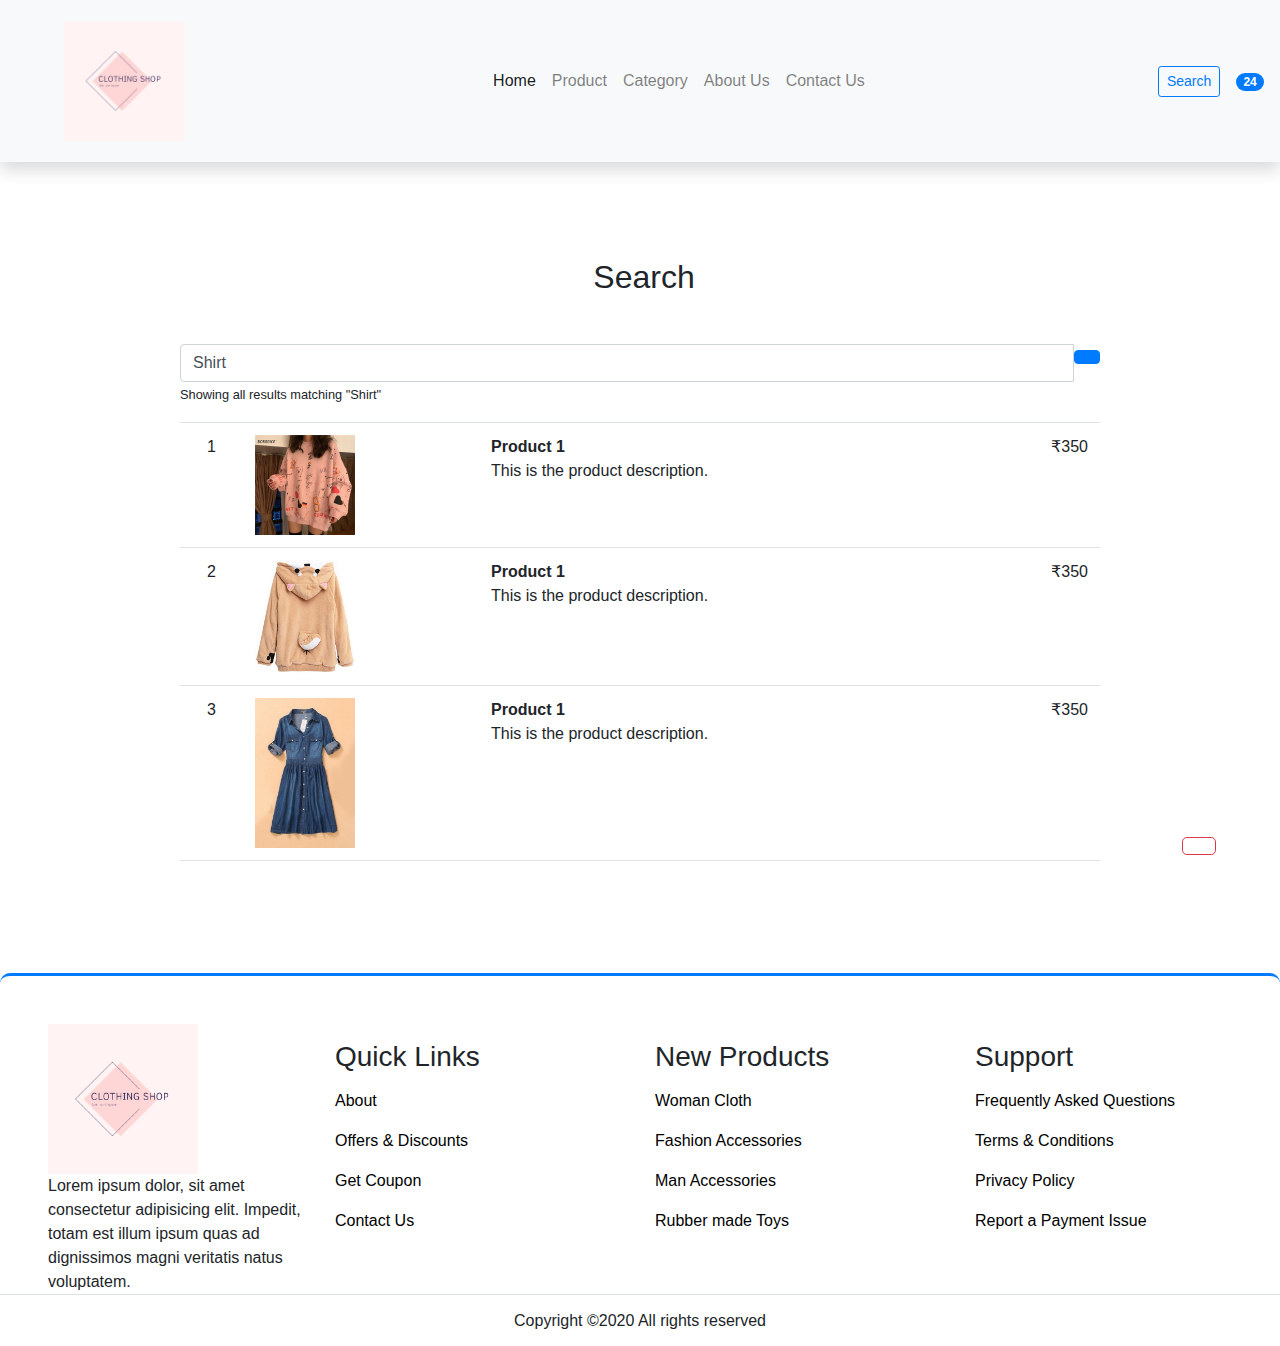
<file: search.html>
<!doctype html>
<html lang="en">

<head>
	<!-- Required meta tags -->
	<meta charset="utf-8">
	<meta name="viewport" content="width=device-width, initial-scale=1, shrink-to-fit=no">
	<!-- Bootstrap CSS -->
	<link rel="stylesheet" href="https://stackpath.bootstrapcdn.com/bootstrap/4.5.2/css/bootstrap.min.css" integrity="sha384-JcKb8q3iqJ61gNV9KGb8thSsNjpSL0n8PARn9HuZOnIxN0hoP+VmmDGMN5t9UJ0Z" crossorigin="anonymous">
	<title>E-Commerce</title>
	<!-- style.css For Custom Styling -->
	<link rel="stylesheet" href="style.css">
	<!-- fontawesome cdn For Icons -->
	<link rel="stylesheet" href="https://cdnjs.cloudflare.com/ajax/libs/font-awesome/5.10.0/css/all.min.css" integrity="sha512-PgQMlq+nqFLV4ylk1gwUOgm6CtIIXkKwaIHp/PAIWHzig/lKZSEGKEysh0TCVbHJXCLN7WetD8TFecIky75ZfQ==" crossorigin="anonymous" />
</head>

<body>
  <!-- ==============header menu section starts here============== -->
	<section class="header_menu" id="header_menu">
		<div class="container-fluid px-0 shadow">
			<nav class="navbar navbar-expand-lg navbar-light bg-light py-3 ">
				<a class="navbar-brand pl-5 pl-small-0" href="index.html">
					<img src="logo.png" class="img img-fluid" width="120px" alt="logo">
        </a>
        <button class="navbar-toggler" type="button" data-toggle="collapse" data-target="#navbarSupportedContent" aria-controls="navbarSupportedContent" aria-expanded="false" aria-label="Toggle navigation">
        <span class="navbar-toggler-icon"></span>
        </button>
  
        <div class="collapse navbar-collapse" id="navbarSupportedContent">
          <ul class="navbar-nav mx-auto">
            <li class="nav-item active">
              <a class="nav-link" href="index.html">Home <span
              class="sr-only">(current)</span></a>
            </li>
            <li class="nav-item">
              <a class="nav-link" href="product.html">Product</a>
            </li>
            <li class="nav-item">
              <a class="nav-link" href="category.html">Category</a>
            </li>
            <li class="nav-item">
              <a class="nav-link" href="about.html">About Us</a>
            </li>
            <li class="nav-item">
              <a class="nav-link" href="contact.html">Contact Us</a>
            </li>
          <!-- <li class="nav-item dropdown">
          <a class="nav-link dropdown-toggle" href="#" id="navbarDropdown"
          role="button" data-toggle="dropdown"
          aria-haspopup="true" aria-expanded="false">
          Dropdown
          </a>
          <div class="dropdown-menu" aria-labelledby="navbarDropdown">
          <a class="dropdown-item" href="#">Action</a>
          <a class="dropdown-item" href="#">Another action</a>
          <div class="dropdown-divider"></div>
          <a class="dropdown-item" href="#">Something else here</a>
          </div>
          </li> -->
          </ul>
          <div class="search mr-3">
            <a href="search.html" class="btn btn-sm btn-outline-primary">
            Search
            </a>
          </div>
          <div class="cart">
            <a href="cart.html">
              <i class="fas fa-shopping-cart fa-2x"></i>
              <span class="badge badge-pill badge-primary">24</span>
            </a>
          </div>
        </div>
      </nav>
    </div>
  </section>
<!-- ==============header menu section ends here============== -->
<!-- ==============search section ends here============== -->
<section class="search_section py-5 my-5" id="search_section">
<div class="container">
<div class="title text-center mb-5">
<h2><i class="far fa-file mr-2"></i>Search</h2>
</div>
<div class="row">
<!-- BEGIN RESULT -->
<div class="col-md-10 mx-auto">
<!-- BEGIN SEARCH INPUT -->
<div class="input-group">
<input type="text" class="form-control" value="Shirt">
<span class="input-group-btn">
<button class="btn btn-primary" type="button"><i class="fa
fa-search"></i></button>
</span>
</div>
<!-- END SEARCH INPUT -->
<small>Showing all results matching "Shirt"</small>
<!-- BEGIN TABLE RESULT -->
<div class="table-responsive mt-3">
<table class="table table-hover">
<tbody class="border-bottom">
<tr>
<td class="number text-center">1</td>
<td class="image"><img src="images/product1.png"
width="100px"
class="img img-fluid" alt=""></td>
<td class="product"><strong>Product 1</strong><br>This is the
product description.
</td>
<td class="rate text-right"><span><i class="fa fa-star"></i><i
class="fa fa-star"></i><i class="fa fa-star"></i><i
class="fa fa-star"></i><i class="fa
fa-star-half-o"></i></span></td>
<td class="price text-right">₹350</td>
</tr>
<tr>
<td class="number text-center">2</td>
<td class="image"><img src="images/product2.png"
width="100px"
class="img img-fluid" alt=""></td>
<td class="product"><strong>Product 1</strong><br>This is the
product description.
</td>
<td class="rate text-right"><span><i class="fa fa-star"></i><i
class="fa fa-star"></i><i class="fa fa-star"></i><i
class="fa fa-star"></i><i class="fa
fa-star-half-o"></i></span></td>
<td class="price text-right">₹350</td>
</tr>
<tr>
<td class="number text-center">3</td>
<td class="image"><img src="images/product3.png"
width="100px"
class="img img-fluid" alt=""></td>
<td class="product"><strong>Product 1</strong><br>This is the
product description.
</td>
<td class="rate text-right"><span><i class="fa fa-star"></i><i
class="fa fa-star"></i><i class="fa fa-star"></i><i
class="fa fa-star"></i><i class="fa
fa-star-half-o"></i></span></td>
<td class="price text-right">₹350</td>
</tr>
</tbody>
</table>
</div>
<!-- END TABLE RESULT -->
</div>
<!-- END RESULT -->
</div>
</div>
</section>
<!-- ==============search section ends here============== -->
<!-- ==============footer starts here============== -->
<section class="footer_section pt-5 pb-2" id="footer_section">
<footer>
<div class="container-fluid">
<div class="row">
<div class="col-md-3 col-6 pl-5 pl-small-15">
<div class="footer_title">
<a href="index.html"><img src="logo.png" width="150px"
class="img img-fluid" alt="logo"></a>
</div>
<div>
Lorem ipsum dolor, sit amet consectetur adipisicing elit. Impedit, totam est
illum ipsum quas ad
dignissimos magni veritatis natus voluptatem.
</div>
</div>
<div class="col-md-3 col-6">
<div class="footer_title pt-3 mb-3">
<h3>Quick Links</h3>
</div>
<div class="footer_links">
<ul>
<li><a href="about.html">About</a></li>
<li><a href="javascript:;">Offers & Discounts</a></li>
<li><a href="javascript:;">Get Coupon</a></li>
<li><a href="contact.html">Contact Us</a></li>
</ul>
</div>
</div>
<div class="col-md-3 col-6">
<div class="footer_title pt-3 mb-3">
<h3>New Products</h3>
</div>
<div class="footer_links">
<ul>
<li><a href="javascript:;">Woman Cloth</a></li>
<li><a href="javascript:;">Fashion Accessories</a></li>
<li><a href="javascript:;">Man Accessories</a></li>
<li><a href="javascript:;">Rubber made Toys</a></li>
</ul>
</div>
</div>
<div class="col-md-3 col-6">
<div class="footer_title pt-3 mb-3">
<h3>Support</h3>
</div>
<div class="footer_links">
<ul>
<li><a href="javascript:;">Frequently Asked Questions</a></li>
<li><a href="javascript:;">Terms & Conditions</a></li>
<li><a href="javascript:;">Privacy Policy</a></li>
<li><a href="javascript:;">Report a Payment Issue</a></li>
</ul>
</div>
</div>
</div>
</div>
<div class="border-top">
<h6 class="text-center mt-3">Copyright ©2020 All rights reserved
</h6>
</div>
</footer>
</section>
<div class="backtop">
<a id="button" href="#top" class="btn btn-lg btn-outline-danger" role="button">
<i class="fas fa-chevron-up text-dark"></i>
</a>
</div>
<!-- ==============footer ends here============== -->
<script src="https://code.jquery.com/jquery-3.5.1.slim.min.js"
  integrity="sha384-DfXdz2htPH0lsSSs5nCTpuj/zy4C+OGpamoFVy38MVBnE+IbbVYUew+OrCXaRkfj" crossorigin="anonymous"></script>
  <script
  src="https://cdn.jsdelivr.net/npm/popper.js@1.16.1/dist/umd/popper.min.js" integrity="sha384-9/reFTGAW83EW2RDu2S0VKaIzap3H66lZH81PoYlFhbGU+6BZp6G7niu735Sk7lN" crossorigin="anonymous"></script>
  <script
  src="https://stackpath.bootstrapcdn.com/bootstrap/4.5.2/js/bootstrap.min.js"
  integrity="sha384-B4gt1jrGC7Jh4AgTPSdUtOBvfO8shuf57BaghqFfPlYxofvL8/KUEfYiJOMMV+rV" crossorigin="anonymous"></script>
</body>
</html>
</file>
<file: style.css>
*{
  scroll-behavior: smooth;
}
.feature{
  background: rgb(0,121,230);
  background: linear-gradient(0deg,rgba(0,121,230,1)0%,rgba(0,250,255,1)90%);

}
/* fonts styling */
@import url('https://fonts.googleapis.com/css2?family=Montserrat&display=swap');

/* css default format setting */
*{
    margin: 0;
    padding: 0;
    box-sizing: border-box;
    font-family: 'Montserrat', sans-serif;
    scroll-behavior: smooth;;
}
.bg-light-gray{    
    background-color: rgb(241, 240, 240);
}
.section_title h1{
    text-decoration: underline;
}

/* for cart logo hover effect */
.cart a{
    text-decoration: none;
    list-style: none;
}
.cart a:hover{
    text-decoration: none;
    list-style: none;
}
.bg_cart_1{
    background-color: #8EC5FC;
    background-image: linear-gradient(62deg, #8EC5FC 0%, #E0C3FC 100%);
}
.list-group-item{
    background-color: inherit !important;
}

/* for product detail page image gallery */
.carousel-indicators li{
    width: auto !important;
    height: auto !important;
}


/* for checkout page */
.bg_checkout_1{
    background-color: #8EC5FC;
    background-image: linear-gradient(62deg, #8EC5FC 0%, #E0C3FC 100%);
}

/* for product layout design */
.single_product{
    background-color: rgb(241, 240, 240);
}
.product_img{
    position: relative;
}
.product_img .new_product{
    position: absolute;
    top: 5%;
    left: 5%;
}

.contact_form{
    background-color: #8EC5FC;
    background-image: linear-gradient(62deg, #8EC5FC 0%, #E0C3FC 100%);
}


/* for services section background gradient */
.feature{
    background: rgb(0,121,230);
    background: linear-gradient(0deg, rgba(0,121,230,1) 0%, rgba(0,250,255,1) 90%);
}

/* for footer section background gradient */
/* .footer_section{
    background-color: #0093E9;
    background-image: linear-gradient(110deg, #0093E9 19%, #80D0C7 100%);
} */
.footer_section{
    border-top: 3px solid #007BFF;
    border-radius: 10px;
}

/* for footer links  */
.footer_links ul li{
    list-style: none;
    margin-bottom: 1rem;
}
.footer_links ul li a{
    color: #000;
    text-decoration: none;
    transition: all 0.2s linear;
}
.footer_links ul li a:hover{
    text-decoration: none;
    margin-left: 5px;
}

/* for scroll to top button */
#button{
    position: fixed;
    right: 5%;
    bottom: 5%;
    z-index: 100;
}

.mt-small-2{
    margin-top: 0rem!important;
}
.mt-small-5{
    margin-top: 0rem!important;
}
.mb-small-2{
    margin-bottom: 0rem!important;
}
.mb-small-5{
    margin-bottom: 0rem!important;
}
/* for mobile responsive setting */
@media(max-width: 767px){
    .mt-small-2{
        margin-top: .5rem!important;
    }
    .mt-small-5{
        margin-top: 3rem!important;
    }
    .mb-small-2{
        margin-bottom: .5rem!important;
    }
    .mb-small-5{
        margin-bottom: 3rem!important;
    }
}
</file>
